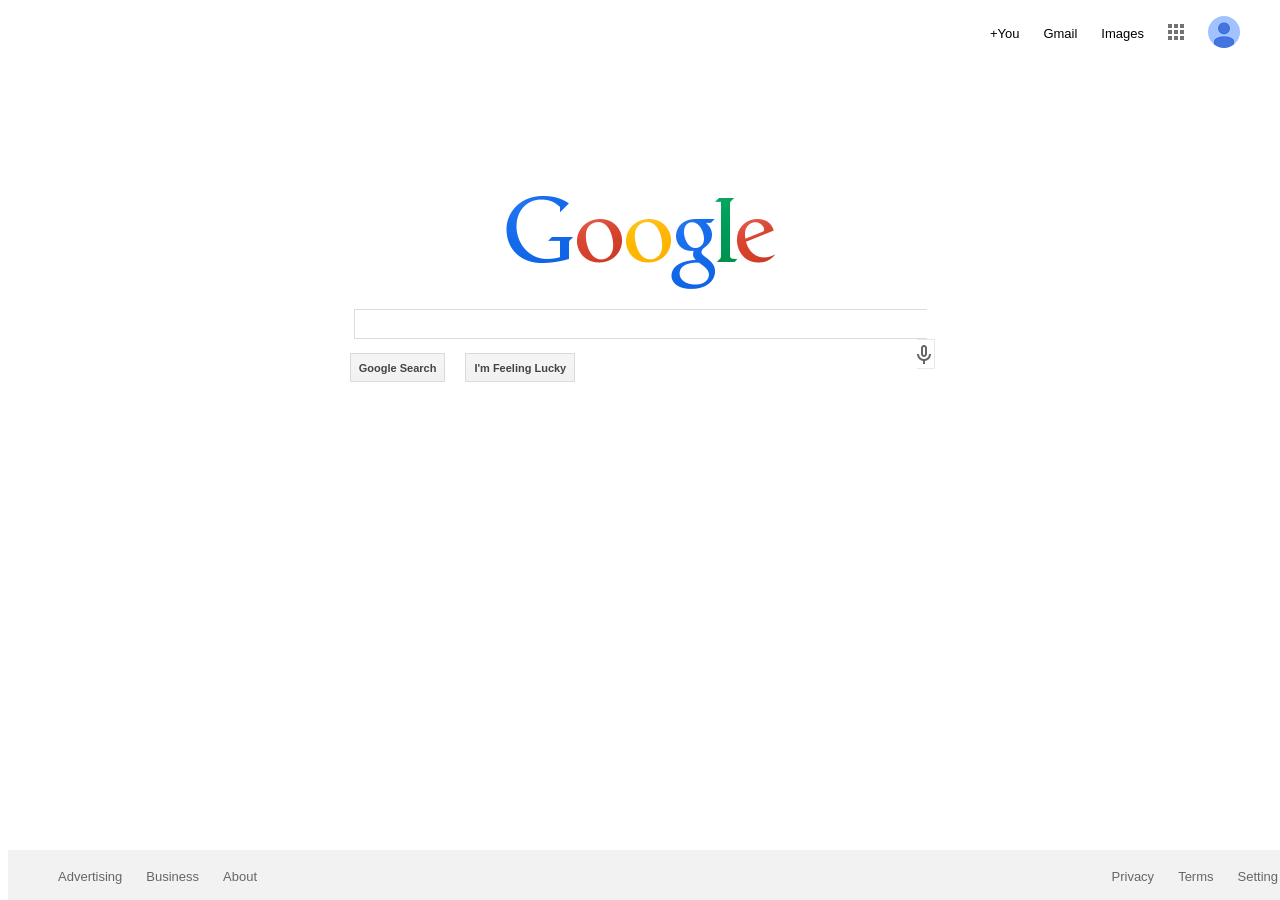
<file: index.html>
<!DOCTYPE html>
<html lang="en">

<head>
	<meta charset='utf-8'>
	<link href="style.css" rel="stylesheet">
	<title> The Google Homepage </title>
</head>

<body>
	<div class="nav">
		<ul>
		<li>+You </li>
		<li>Gmail	</li>
		<li>Images	</li>
		<li> <img src ="img/apps_icon.png" /> </li>
		<li> <img id="face" src ="img/person.jpg" /> </li>
		</ul>
	</div>
	<div class="content">
		<center>
			<img alt="Google" src="img/logo11w.png"> 
			<div id="search-bar">
				<input type="text" name="search">
				<img id="mic" src="img/mic.gif"/>
			</div>
			<button class="btn"> Google Search </button>
			<button class="btn"> I'm Feeling Lucky </button>
		</center>
	</div>

	<footer>
		<ul class="left-footer">
			<li>Advertising	</li>
			<li>Business </li>
			<li>About</li>
		</ul>
		<ul class="right-footer">
			<li>Privacy	</li>
			<li>Terms </li>
			<li>Setting</li>
		</ul>
	</footer>
</body>
</html>
</file>
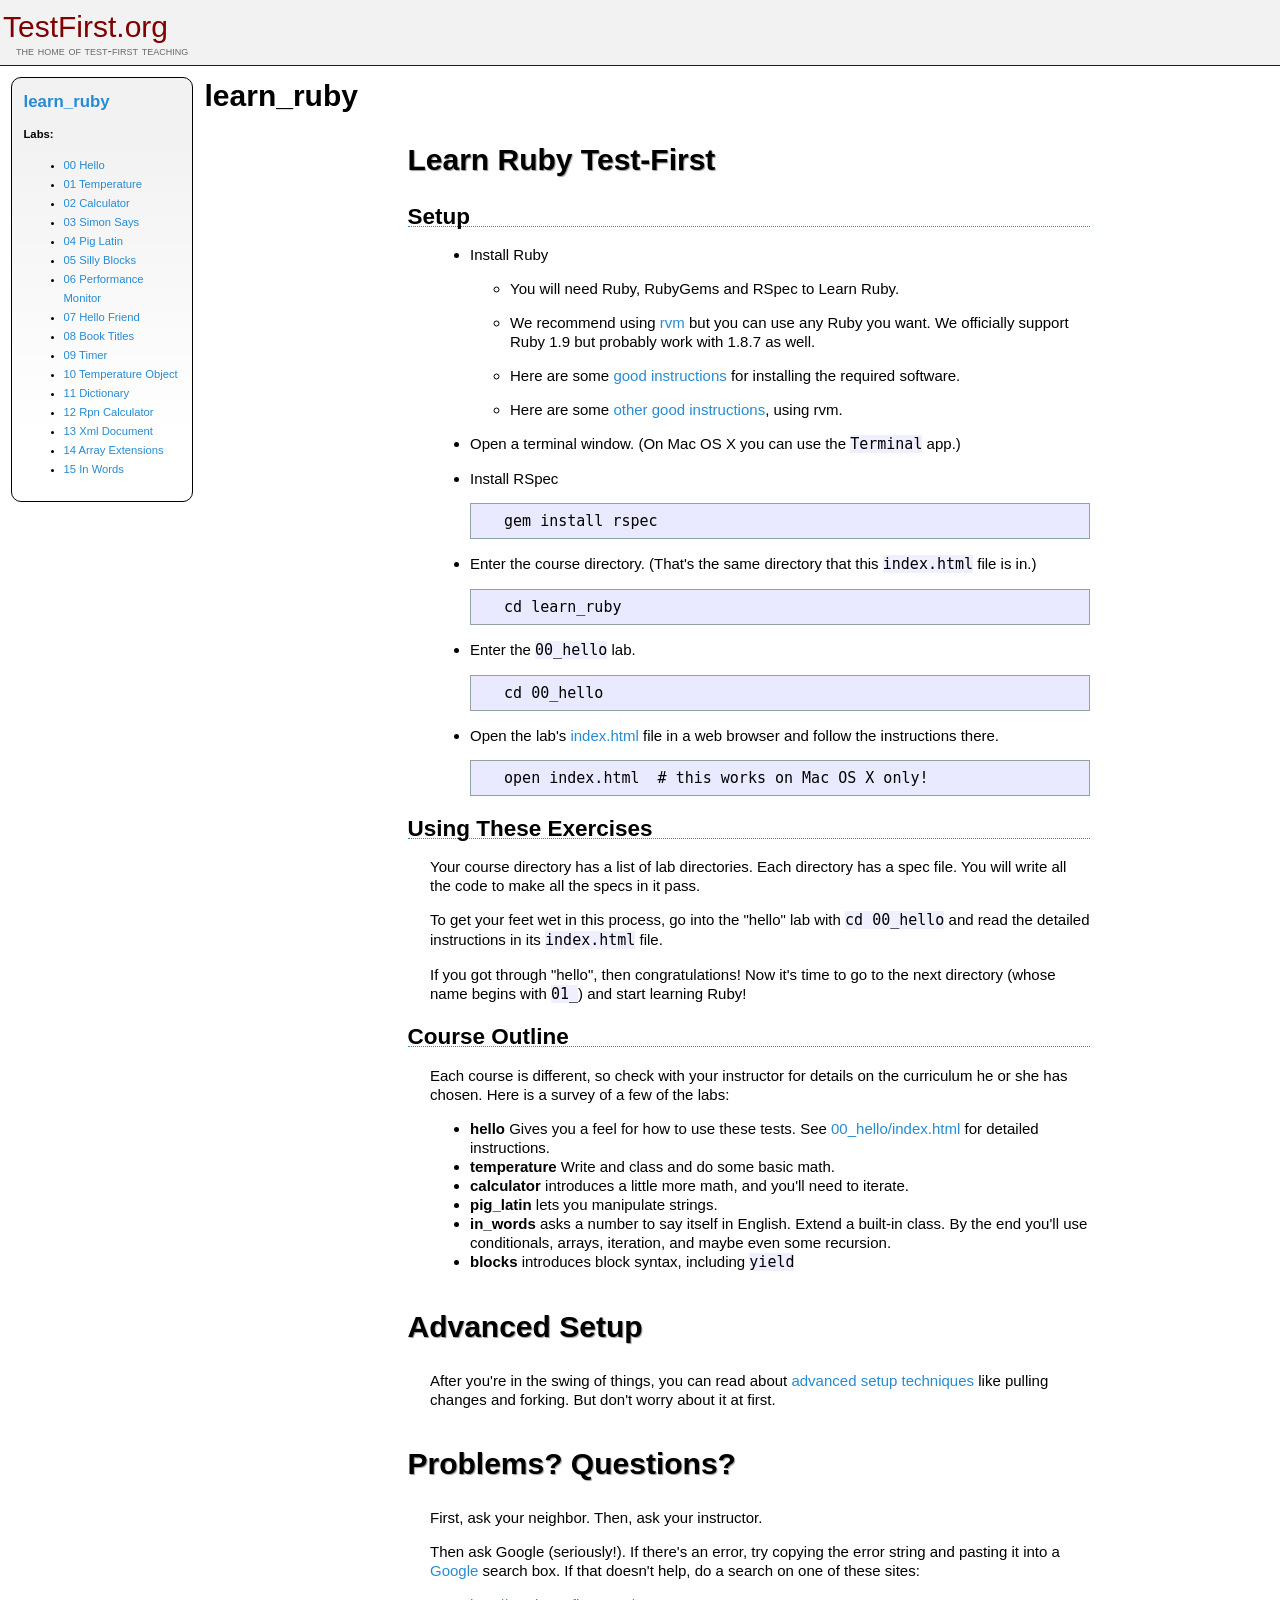
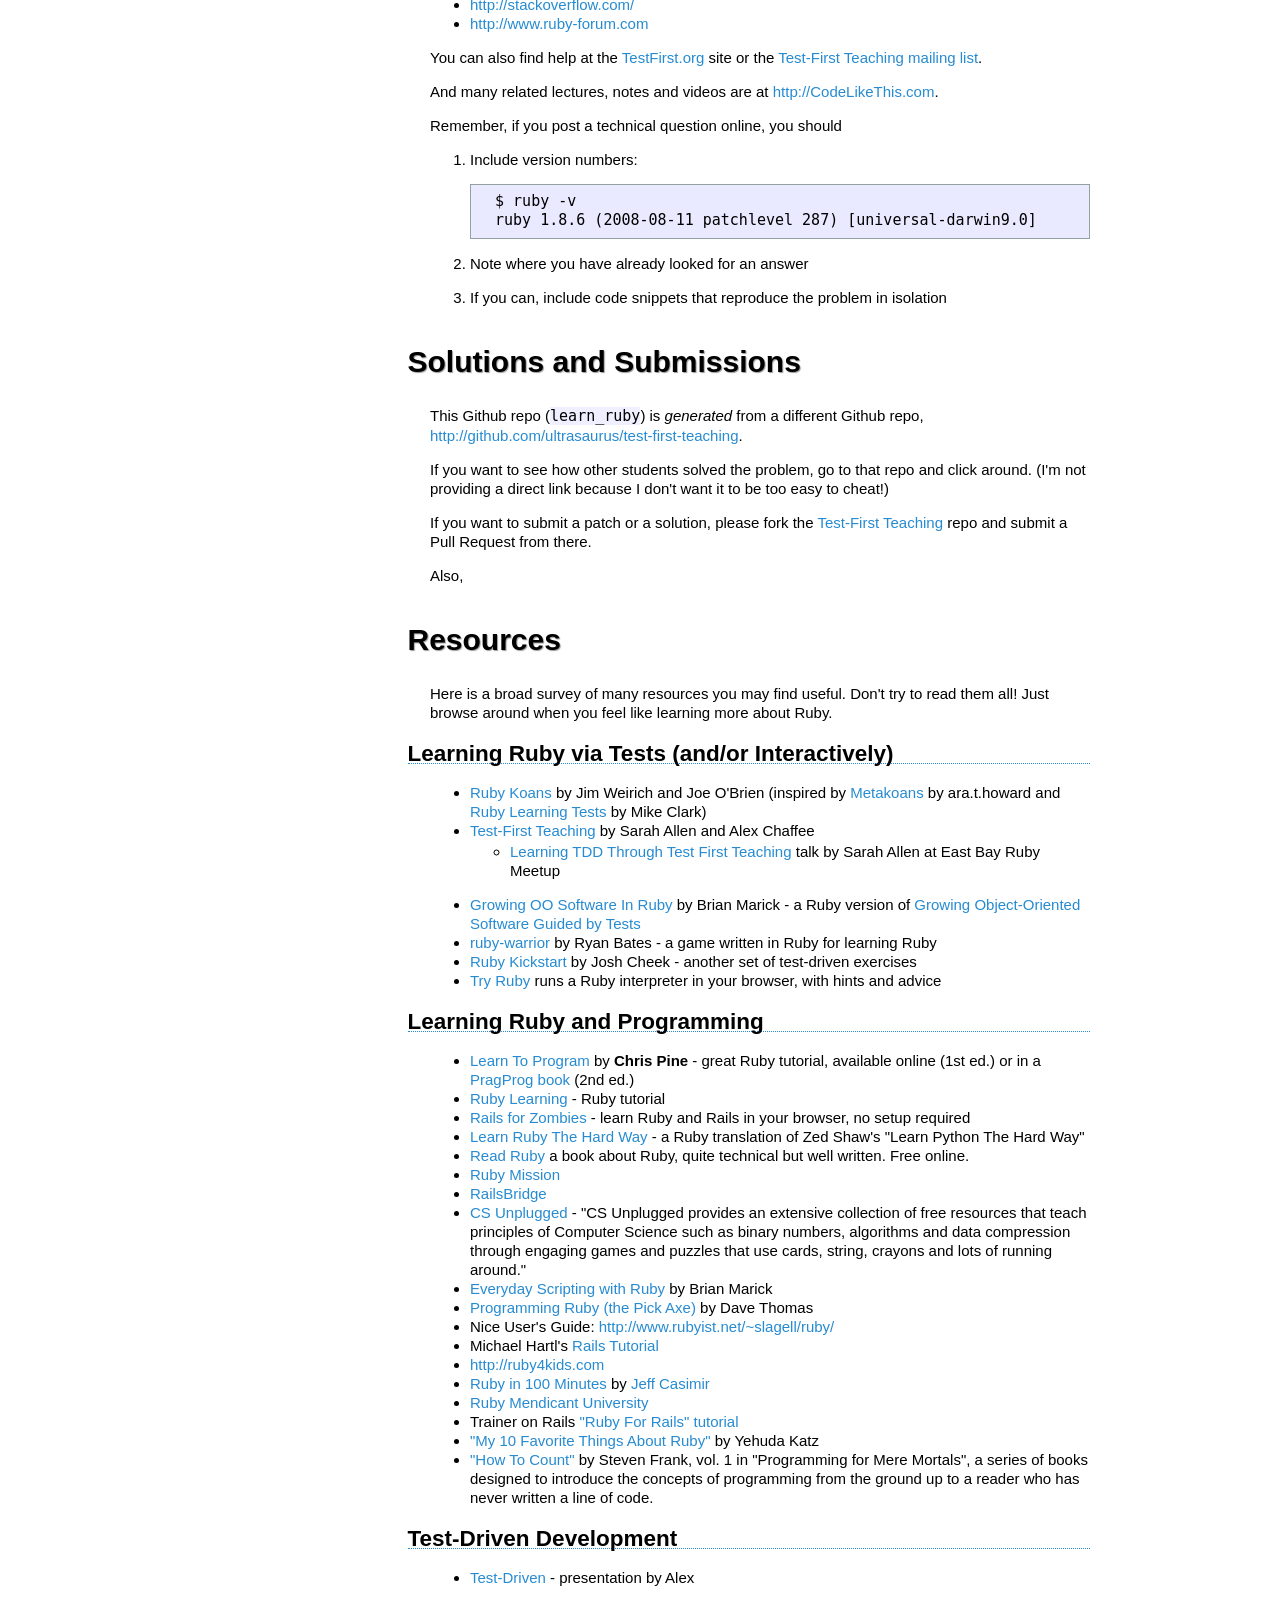
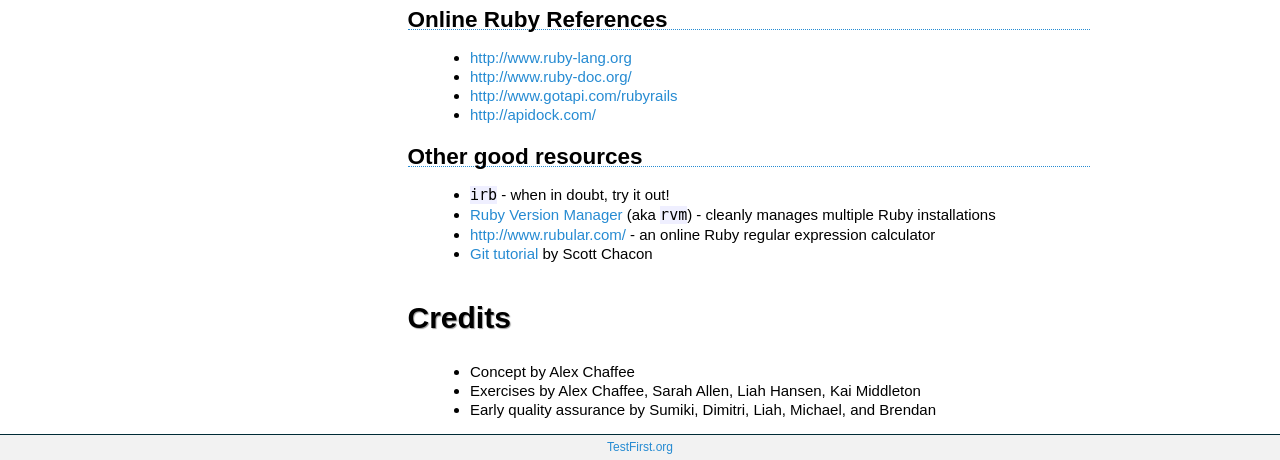
<file: Test-First-Ruby/index.html>
<html>
  <head>
    <title>Test-First Teaching: learn_ruby: learn_ruby</title>
    <link href="assets/style.css" media="screen" rel="stylesheet" type="text/css" />
  </head>
  <body>
    <div class="header">
      <h1><a href="http://testfirst.org">TestFirst.org</a></h1>
      <h2>the home of test-first teaching</h2>
    </div>
    <div class="nav">
      <h2><a href="index.html">learn_ruby</a></h2>
      <b>Labs:</b>
      <ul>
        <li><a href="00_hello/index.html">00 Hello</a></li>
        <li><a href="01_temperature/index.html">01 Temperature</a></li>
        <li><a href="02_calculator/index.html">02 Calculator</a></li>
        <li><a href="03_simon_says/index.html">03 Simon Says</a></li>
        <li><a href="04_pig_latin/index.html">04 Pig Latin</a></li>
        <li><a href="05_silly_blocks/index.html">05 Silly Blocks</a></li>
        <li><a href="06_performance_monitor/index.html">06 Performance Monitor</a></li>
        <li><a href="07_hello_friend/index.html">07 Hello Friend</a></li>
        <li><a href="08_book_titles/index.html">08 Book Titles</a></li>
        <li><a href="09_timer/index.html">09 Timer</a></li>
        <li><a href="10_temperature_object/index.html">10 Temperature Object</a></li>
        <li><a href="11_dictionary/index.html">11 Dictionary</a></li>
        <li><a href="12_rpn_calculator/index.html">12 Rpn Calculator</a></li>
        <li><a href="13_xml_document/index.html">13 Xml Document</a></li>
        <li><a href="14_array_extensions/index.html">14 Array Extensions</a></li>
        <li><a href="15_in_words/index.html">15 In Words</a></li>
      </ul>
    </div>
    <h1>learn_ruby</h1>
    <div class="content"><h1>Learn Ruby Test-First</h1>

<h2>Setup</h2>

<ul>
<li><p>Install Ruby</p>

<ul>
<li>You will need Ruby, RubyGems and RSpec to Learn Ruby.</li>
<li>We recommend using <a href="http://rvm.beginrescueend.com">rvm</a> but you can use any Ruby you want. We officially support Ruby 1.9 but probably work with 1.8.7 as well.</li>
<li>Here are some <a href="http://www.wiki.devchix.com/index.php?title=Workshop_Installation_Notes_Rails_3">good instructions</a> for installing the required software.</li>
<li>Here are some <a href="http://ruby.railstutorial.org/ruby-on-rails-tutorial-book#sec:rubygems">other good instructions</a>, using rvm.</li>
</ul>
</li>
<li><p>Open a terminal window. (On Mac OS X you can use the <code>Terminal</code> app.)</p></li>
<li><p>Install RSpec</p>

<pre><code>  gem install rspec
</code></pre></li>
<li><p>Enter the course directory. (That's the same directory that this <code>index.html</code> file is in.)</p>

<pre><code>  cd learn_ruby
</code></pre></li>
<li><p>Enter the <code>00_hello</code> lab.</p>

<pre><code>  cd 00_hello
</code></pre></li>
<li><p>Open the lab's <a href="./00_hello/index.html">index.html</a> file in a web browser and follow the instructions there.</p>

<pre><code>  open index.html  # this works on Mac OS X only!
</code></pre></li>
</ul>


<h2>Using These Exercises</h2>

<p>Your course directory has a list of lab directories. Each
directory has a spec file. You will write all the code to make all the specs
in it pass.</p>

<p>To get your feet wet in this process, go into the "hello" lab with <code>cd
00_hello</code> and read the detailed instructions in its <code>index.html</code> file.</p>

<p>If you got through "hello", then congratulations! Now it's time to go to the
next directory (whose name begins with <code>01_</code>) and start learning Ruby!</p>

<h2>Course Outline</h2>

<p>Each course is different, so check with your instructor for details on the
curriculum he or she has chosen. Here is a survey of a few of the labs:</p>

<ul>
<li><strong>hello</strong>
Gives you a feel for how to use these tests.
See <a href="00_hello/index.html">00_hello/index.html</a> for detailed instructions.</li>
<li><strong>temperature</strong>
Write and class and do some basic math.</li>
<li><strong>calculator</strong> introduces a little more math, and you'll need to iterate.</li>
<li><strong>pig_latin</strong> lets you manipulate strings.</li>
<li><strong>in_words</strong> asks a number to say itself in English. Extend a built-in class. By the end you'll use conditionals, arrays, iteration, and maybe even some recursion.</li>
<li><strong>blocks</strong> introduces block syntax, including <code>yield</code></li>
</ul>


<h1>Advanced Setup</h1>

<p>After you're in the swing of things, you can read about <a href="advanced_setup.html">advanced setup techniques</a> like pulling changes and forking. But don't worry about it at first.</p>

<h1>Problems? Questions?</h1>

<p>First, ask your neighbor. Then, ask your instructor.</p>

<p>Then ask Google (seriously!). If there's an error, try copying the error string and pasting it into a <a href="http://google.com">Google</a> search box. If that doesn't help, do a search on one of these sites:</p>

<ul>
<li><a href="http://stackoverflow.com/">http://stackoverflow.com/</a></li>
<li><a href="http://www.ruby-forum.com">http://www.ruby-forum.com</a></li>
</ul>


<p>You can also find help at the <a href="http://testfirst.org">TestFirst.org</a> site or the <a href="http://groups.google.com/group/test-first-teaching">Test-First Teaching mailing list</a>.</p>

<p>And many related lectures, notes and videos are at <a href="http://CodeLikeThis.com">http://CodeLikeThis.com</a>.</p>

<p>Remember, if you post a technical question online, you should</p>

<ol>
<li><p>Include version numbers:</p>

<pre><code> $ ruby -v
 ruby 1.8.6 (2008-08-11 patchlevel 287) [universal-darwin9.0]
</code></pre></li>
<li><p>Note where you have already looked for an answer</p></li>
<li>If you can, include code snippets that reproduce the problem in isolation</li>
</ol>


<h1>Solutions and Submissions</h1>

<p>This Github repo (<code>learn_ruby</code>) is <em>generated</em> from a different Github repo, <a href="http://github.com/ultrasaurus/test-first-teaching">http://github.com/ultrasaurus/test-first-teaching</a>.</p>

<p>If you want to see how other students solved the problem, go to that repo and click around. (I'm not providing a direct link because I don't want it to be too easy to cheat!)</p>

<p>If you want to submit a patch or a solution, please fork the <a href="http://github.com/ultrasaurus/test-first-teaching">Test-First Teaching</a> repo and submit a Pull Request from there.</p>

<p>Also,</p>

<h1>Resources</h1>

<p>Here is a broad survey of many resources you may find useful. Don't try to read them all! Just browse around when you feel like learning more about Ruby.</p>

<h2>Learning Ruby via Tests (and/or Interactively)</h2>

<ul>
<li><a href="http://rubykoans.com">Ruby Koans</a> by Jim Weirich and Joe O'Brien (inspired by <a href="http://rubyquiz.com/quiz67.html">Metakoans</a> by ara.t.howard and <a href="http://clarkware.com/cgi/blosxom/2005/03/18">Ruby Learning Tests</a> by Mike Clark)</li>
<li><a href="http://testfirst.org">Test-First Teaching</a> by Sarah Allen and Alex Chaffee

<ul>
<li><a href="http://www.youtube.com/watch?v=KgfdlZuVz7I">Learning TDD Through Test First Teaching</a> talk by Sarah Allen at East Bay Ruby Meetup</li>
</ul>
</li>
<li><a href="http://www.exampler.com/blog/2009/12/17/growing-object-oriented-software-in-ruby/">Growing OO Software In Ruby</a> by Brian Marick - a Ruby version of <a href="http://www.growing-object-oriented-software.com/">Growing Object-Oriented Software Guided by Tests</a></li>
<li><a href="http://github.com/ryanb/ruby-warrior">ruby-warrior</a> by Ryan Bates - a game written in Ruby for learning Ruby</li>
<li><a href="https://github.com/JoshCheek/ruby-kickstart">Ruby Kickstart</a> by Josh Cheek - another set of test-driven exercises</li>
<li><a href="http://tryruby.org">Try Ruby</a> runs a Ruby interpreter in your browser, with hints and advice</li>
</ul>


<h2>Learning Ruby and Programming</h2>

<ul>
<li><a href="http://pine.fm/LearnToProgram/">Learn To Program</a> by <strong>Chris Pine</strong> - great Ruby tutorial, available online (1st ed.) or in a <a href="http://www.pragprog.com/titles/ltp2/learn-to-program-2nd-edition">PragProg book</a> (2nd ed.)</li>
<li><a href="http://rubylearning.com/satishtalim/tutorial.html">Ruby Learning</a> - Ruby tutorial</li>
<li><a href="http://railsforzombies.org">Rails for Zombies</a> - learn Ruby and Rails in your browser, no setup required</li>
<li><a href="http://ruby.learncodethehardway.org/">Learn Ruby The Hard Way</a> - a Ruby translation of Zed Shaw's "Learn Python The Hard Way"</li>
<li><a href="http://ruby.runpaint.org/">Read Ruby</a> a book about Ruby, quite technical but well written. Free online.</li>
<li><a href="http://github.com/alexch/mission">Ruby Mission</a></li>
<li><a href="http://groups.google.com/group/railsbridge">RailsBridge</a></li>
<li><a href="http://www.csunplugged.org/">CS Unplugged</a> - "CS Unplugged provides an extensive collection of free resources that teach principles of Computer Science such as binary numbers, algorithms and data compression through engaging games and puzzles that use cards, string, crayons and lots of running around."</li>
<li><a href="http://pragprog.com/titles/bmsft/everyday-scripting-with-ruby">Everyday Scripting with Ruby</a> by Brian Marick</li>
<li><a href="http://pragprog.com/titles/ruby/programming-ruby">Programming Ruby (the Pick Axe)</a> by Dave Thomas</li>
<li>Nice User's Guide: <a href="http://www.rubyist.net/~slagell/ruby/">http://www.rubyist.net/~slagell/ruby/</a></li>
<li>Michael Hartl's <a href="http://railstutorial.org">Rails Tutorial</a></li>
<li><a href="http://ruby4kids.com">http://ruby4kids.com</a></li>
<li><a href="http://jumpstartlab.com/resources/ruby-jumpstart/ruby/">Ruby in 100 Minutes</a> by <a href="http://jumpstartlab.com">Jeff Casimir</a></li>
<li><a href="http://university.rubymendicant.com">Ruby Mendicant University</a></li>
<li>Trainer on Rails <a href="http://www.public.traineronrails.com/courses/ruby/">"Ruby For Rails" tutorial</a></li>
<li><a href="http://yehudakatz.com/2009/08/24/my-10-favorite-things-about-the-ruby-language/">"My 10 Favorite Things About Ruby"</a> by Yehuda Katz</li>
<li><a href="http://stevenf.com/pages/book.html">"How To Count"</a> by Steven Frank, vol. 1 in "Programming for Mere Mortals", a series of books designed to introduce the concepts of programming from the ground up to a reader who has never written a line of code.</li>
</ul>


<h2>Test-Driven Development</h2>

<ul>
<li><a href="http://www.slideshare.net/alexchaffee/test-driven">Test-Driven</a> - presentation by Alex</li>
</ul>


<h2>Online Ruby References</h2>

<ul>
<li><a href="http://www.ruby-lang.org">http://www.ruby-lang.org</a></li>
<li><a href="http://www.ruby-doc.org/">http://www.ruby-doc.org/</a></li>
<li><a href="http://www.gotapi.com/rubyrails">http://www.gotapi.com/rubyrails</a></li>
<li><a href="http://apidock.com/">http://apidock.com/</a></li>
</ul>


<h2>Other good resources</h2>

<ul>
<li><code>irb</code> - when in doubt, try it out!</li>
<li><a href="http://rvm.beginrescueend.com/">Ruby Version Manager</a> (aka <code>rvm</code>) - cleanly manages multiple Ruby installations</li>
<li><a href="http://www.rubular.com/">http://www.rubular.com/</a> - an online Ruby regular expression calculator</li>
<li><a href="http://bit.ly/scott-chacon-git-101-tutorial">Git tutorial</a> by Scott Chacon</li>
</ul>


<h1>Credits</h1>

<ul>
<li>Concept by Alex Chaffee</li>
<li>Exercises by Alex Chaffee, Sarah Allen, Liah Hansen, Kai Middleton</li>
<li>Early quality assurance by Sumiki, Dimitri, Liah, Michael, and Brendan</li>
</ul>

</div>
    <div class="footer"><a href="http://testfirst.org">TestFirst.org</a></div>
  </body>
</html>
</file>
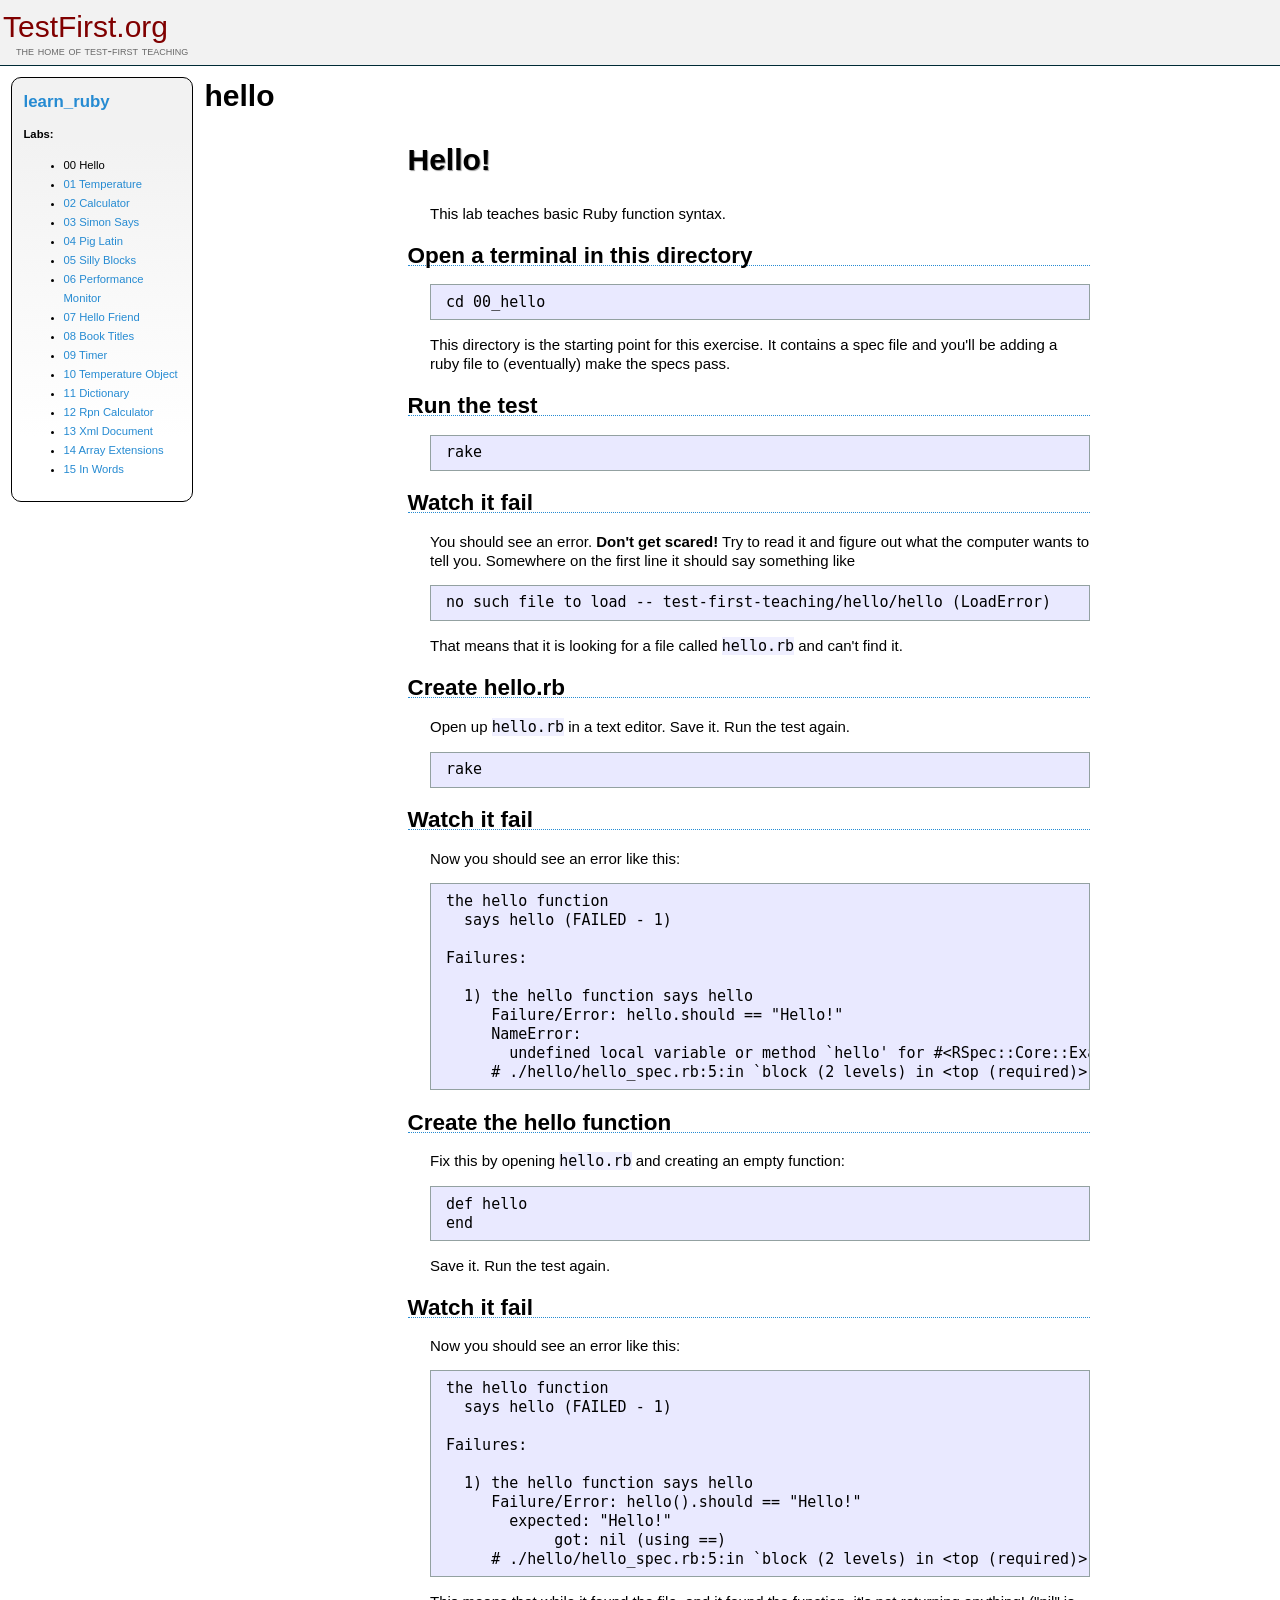
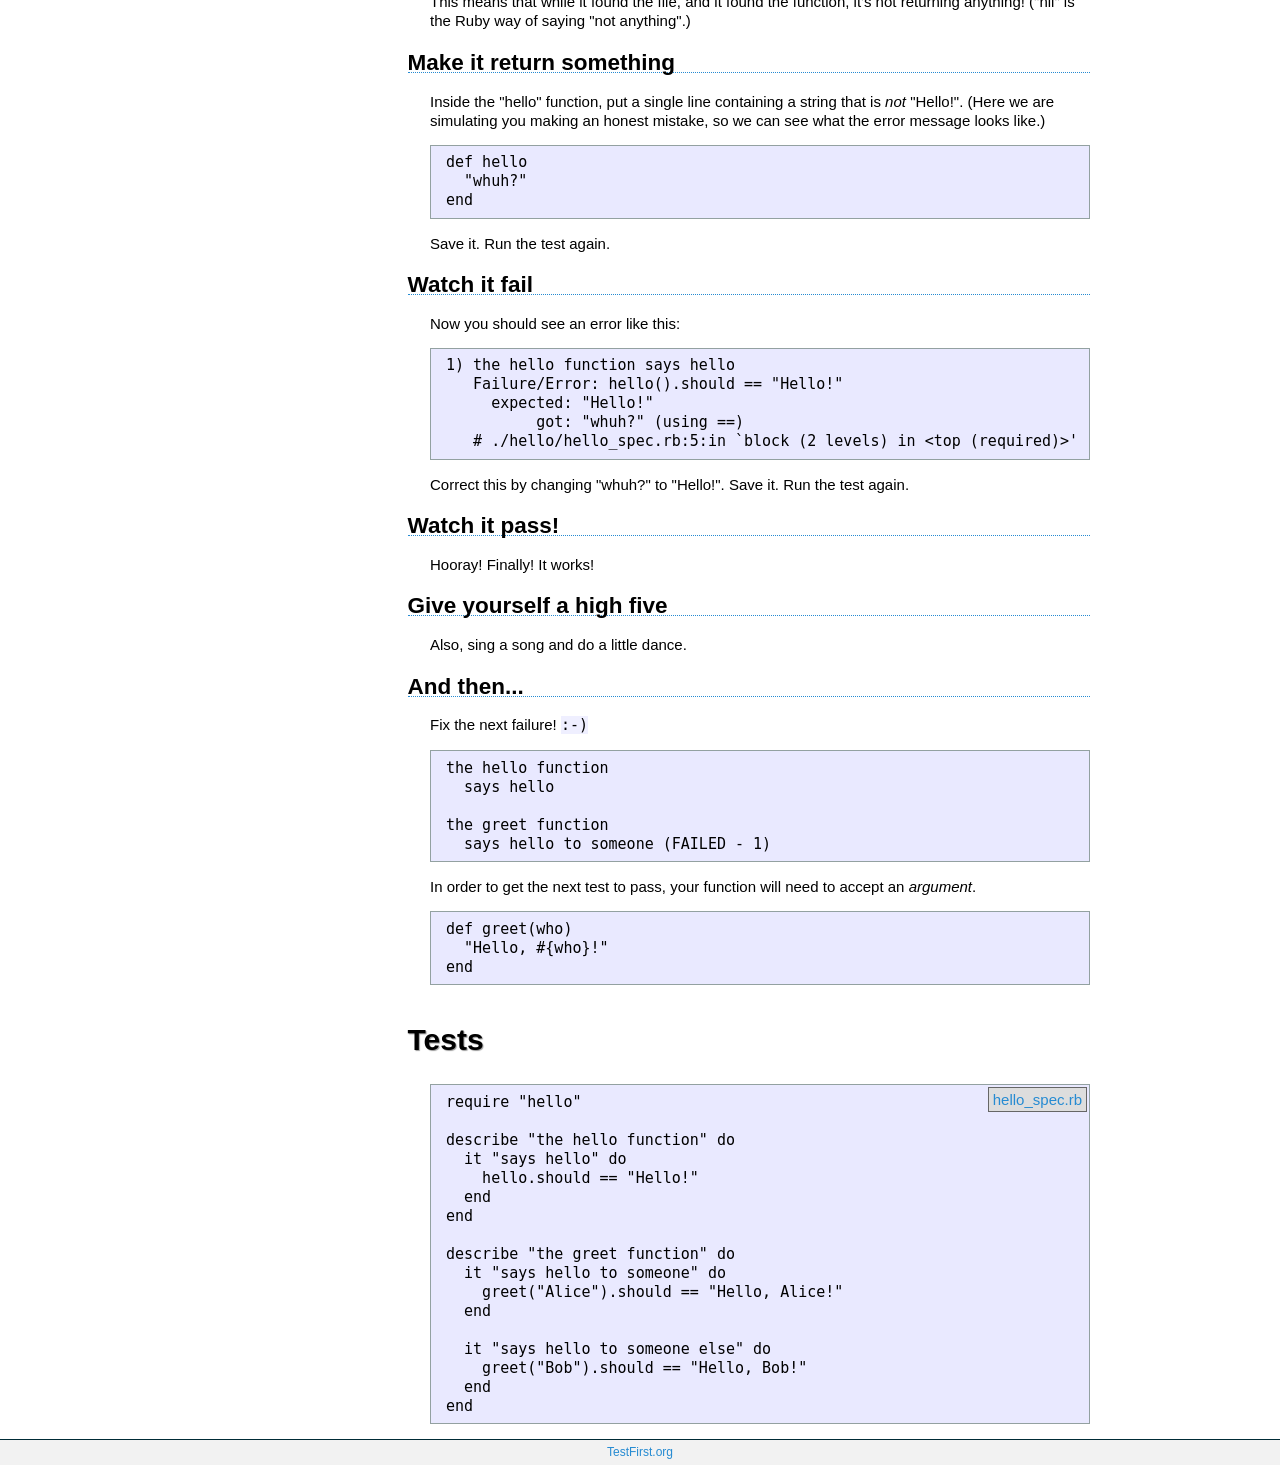
<file: Test-First-Ruby/00_hello/index.html>
<html>
  <head>
    <title>Test-First Teaching: learn_ruby: hello</title>
    <link href="../assets/style.css" media="screen" rel="stylesheet" type="text/css" />
  </head>
  <body>
    <div class="header">
      <h1><a href="http://testfirst.org">TestFirst.org</a></h1>
      <h2>the home of test-first teaching</h2>
    </div>
    <div class="nav">
      <h2><a href="../index.html">learn_ruby</a></h2>
      <b>Labs:</b>
      <ul>
        <li>00 Hello</li>
        <li><a href="../01_temperature/index.html">01 Temperature</a></li>
        <li><a href="../02_calculator/index.html">02 Calculator</a></li>
        <li><a href="../03_simon_says/index.html">03 Simon Says</a></li>
        <li><a href="../04_pig_latin/index.html">04 Pig Latin</a></li>
        <li><a href="../05_silly_blocks/index.html">05 Silly Blocks</a></li>
        <li><a href="../06_performance_monitor/index.html">06 Performance Monitor</a></li>
        <li><a href="../07_hello_friend/index.html">07 Hello Friend</a></li>
        <li><a href="../08_book_titles/index.html">08 Book Titles</a></li>
        <li><a href="../09_timer/index.html">09 Timer</a></li>
        <li><a href="../10_temperature_object/index.html">10 Temperature Object</a></li>
        <li><a href="../11_dictionary/index.html">11 Dictionary</a></li>
        <li><a href="../12_rpn_calculator/index.html">12 Rpn Calculator</a></li>
        <li><a href="../13_xml_document/index.html">13 Xml Document</a></li>
        <li><a href="../14_array_extensions/index.html">14 Array Extensions</a></li>
        <li><a href="../15_in_words/index.html">15 In Words</a></li>
      </ul>
    </div>
    <h1>hello</h1>
    <div class="content"><div class="rspec_file">  <div class="intro"><h1>Hello!</h1>

<p>This lab teaches basic Ruby function syntax.</p>

<h2>Open a terminal in this directory</h2>

<pre><code>cd 00_hello
</code></pre>

<p>This directory is the starting point for this exercise. It contains a spec file and you'll be adding a ruby file to (eventually) make the specs pass.</p>

<h2>Run the test</h2>

<pre><code>rake
</code></pre>

<h2>Watch it fail</h2>

<p>You should see an error. <strong>Don't get scared!</strong> Try to read it and figure out what the computer wants to tell you. Somewhere on the first line it should say something like</p>

<pre><code>no such file to load -- test-first-teaching/hello/hello (LoadError)
</code></pre>

<p>That means that it is looking for a file called <code>hello.rb</code> and can't find it.</p>

<h2>Create hello.rb</h2>

<p>Open up <code>hello.rb</code> in a text editor. Save it. Run the test again.</p>

<pre><code>rake
</code></pre>

<h2>Watch it fail</h2>

<p>Now you should see an error like this:</p>

<pre><code>the hello function
  says hello (FAILED - 1)

Failures:

  1) the hello function says hello
     Failure/Error: hello.should == "Hello!"
     NameError:
       undefined local variable or method `hello' for #&lt;RSpec::Core::ExampleGroup::Nested_1:0x000001009b8808&gt;
     # ./hello/hello_spec.rb:5:in `block (2 levels) in &lt;top (required)&gt;'
</code></pre>

<h2>Create the hello function</h2>

<p>Fix this by opening <code>hello.rb</code> and creating an empty function:</p>

<pre><code>def hello
end
</code></pre>

<p>Save it. Run the test again.</p>

<h2>Watch it fail</h2>

<p>Now you should see an error like this:</p>

<pre><code>the hello function
  says hello (FAILED - 1)

Failures:

  1) the hello function says hello
     Failure/Error: hello().should == "Hello!"
       expected: "Hello!"
            got: nil (using ==)
     # ./hello/hello_spec.rb:5:in `block (2 levels) in &lt;top (required)&gt;'
</code></pre>

<p>This means that while it found the file, and it found the function, it's not returning anything! ("nil" is the Ruby way of saying "not anything".)</p>

<h2>Make it return something</h2>

<p>Inside the "hello" function, put a single line containing a string that is <em>not</em> "Hello!". (Here we are simulating you making an honest mistake, so we can see what the error message looks like.)</p>

<pre><code>def hello
  "whuh?"
end
</code></pre>

<p>Save it. Run the test again.</p>

<h2>Watch it fail</h2>

<p>Now you should see an error like this:</p>

<pre><code>1) the hello function says hello
   Failure/Error: hello().should == "Hello!"
     expected: "Hello!"
          got: "whuh?" (using ==)
   # ./hello/hello_spec.rb:5:in `block (2 levels) in &lt;top (required)&gt;'
</code></pre>

<p>Correct this by changing "whuh?" to "Hello!". Save it. Run the test again.</p>

<h2>Watch it pass!</h2>

<p>Hooray! Finally! It works!</p>

<h2>Give yourself a high five</h2>

<p>Also, sing a song and do a little dance.</p>

<h2>And then...</h2>

<p>Fix the next failure! <code>:-)</code></p>

<pre><code>the hello function
  says hello

the greet function
  says hello to someone (FAILED - 1)
</code></pre>

<p>In order to get the next test to pass, your function will need to accept an <em>argument</em>.</p>

<pre><code>def greet(who)
  "Hello, #{who}!"
end
</code></pre>
</div>
  <div class="tests">
    <h1>Tests</h1>
<a class="raw_file" href="hello_spec.rb">hello_spec.rb</a>
    <pre>require &quot;hello&quot;

describe &quot;the hello function&quot; do
  it &quot;says hello&quot; do
    hello.should == &quot;Hello!&quot;
  end
end

describe &quot;the greet function&quot; do
  it &quot;says hello to someone&quot; do
    greet(&quot;Alice&quot;).should == &quot;Hello, Alice!&quot;
  end

  it &quot;says hello to someone else&quot; do
    greet(&quot;Bob&quot;).should == &quot;Hello, Bob!&quot;
  end
end</pre>
  </div>
</div>
</div>
    <div class="footer"><a href="http://testfirst.org">TestFirst.org</a></div>
  </body>
</html>
</file>
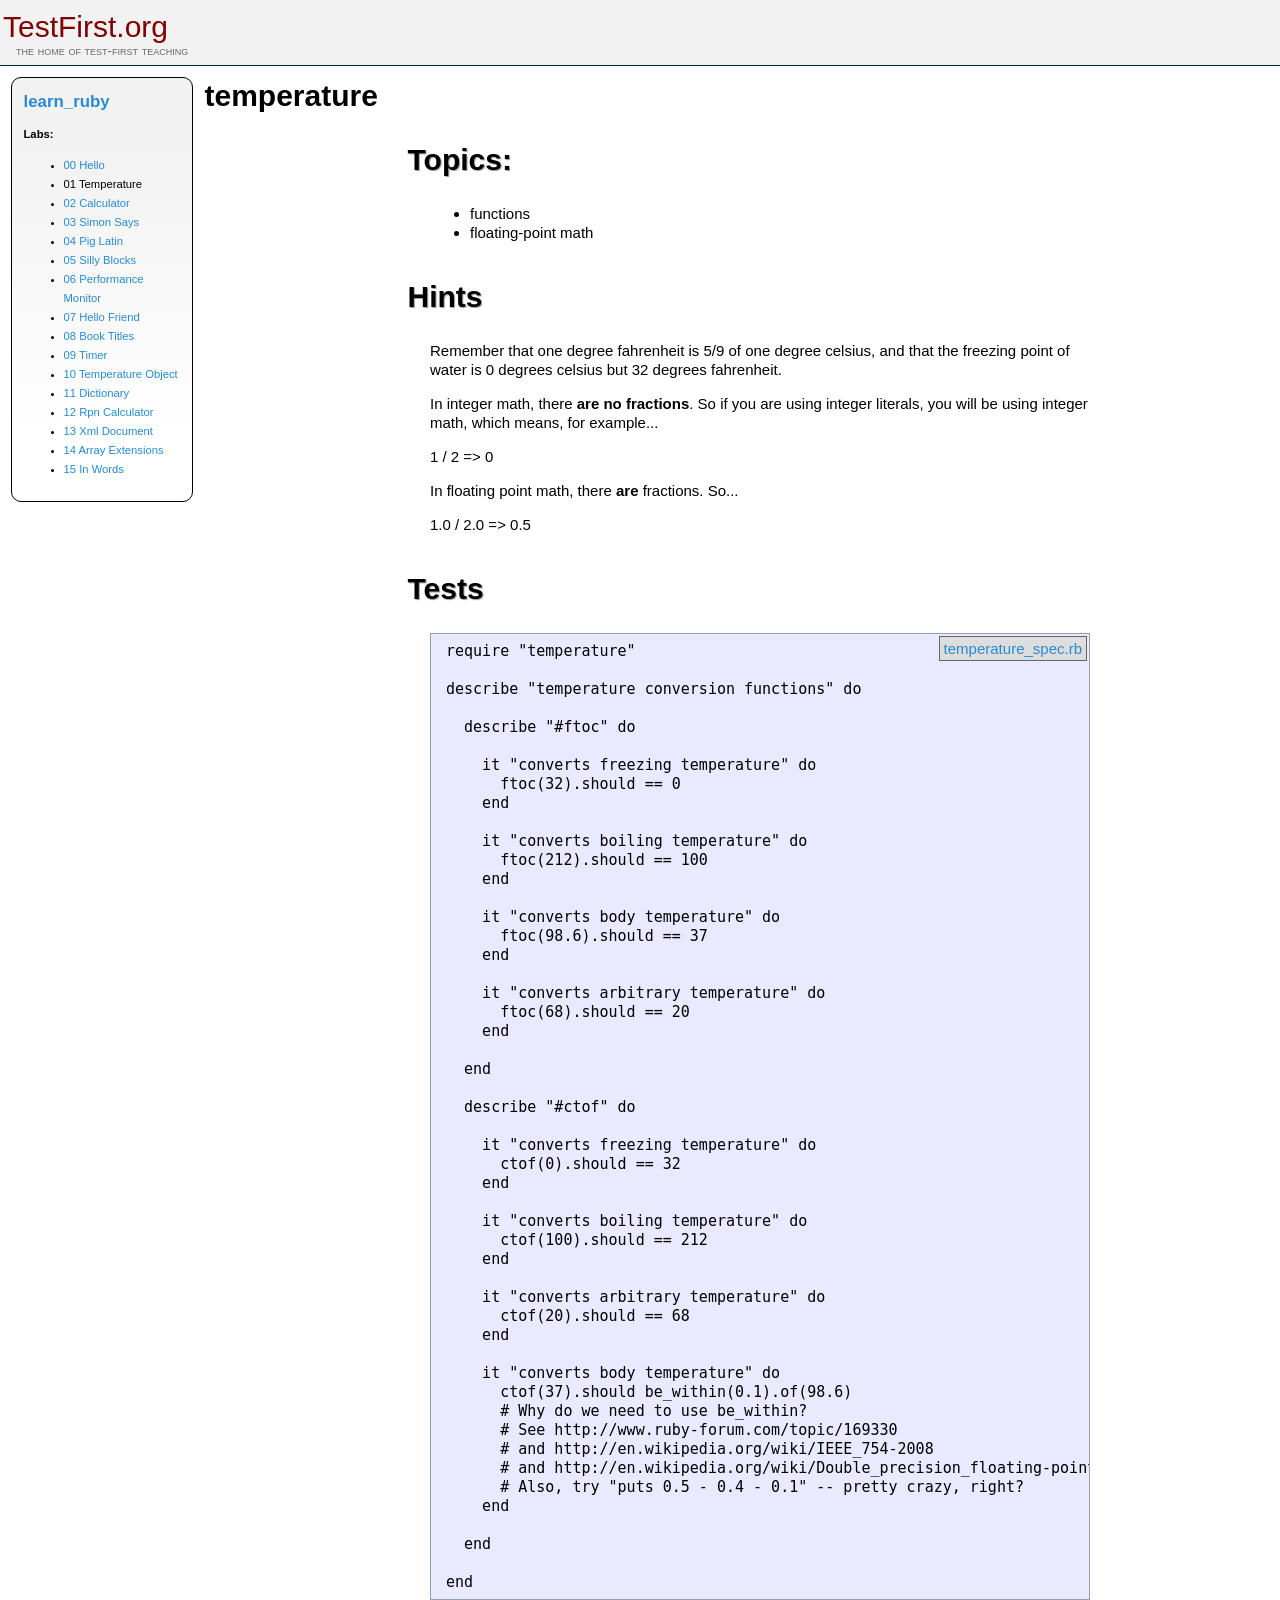
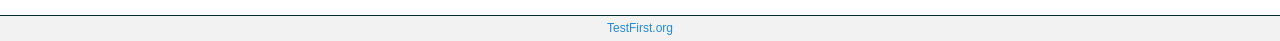
<file: Test-First-Ruby/01_temperature/index.html>
<html>
  <head>
    <title>Test-First Teaching: learn_ruby: temperature</title>
    <link href="../assets/style.css" media="screen" rel="stylesheet" type="text/css" />
  </head>
  <body>
    <div class="header">
      <h1><a href="http://testfirst.org">TestFirst.org</a></h1>
      <h2>the home of test-first teaching</h2>
    </div>
    <div class="nav">
      <h2><a href="../index.html">learn_ruby</a></h2>
      <b>Labs:</b>
      <ul>
        <li><a href="../00_hello/index.html">00 Hello</a></li>
        <li>01 Temperature</li>
        <li><a href="../02_calculator/index.html">02 Calculator</a></li>
        <li><a href="../03_simon_says/index.html">03 Simon Says</a></li>
        <li><a href="../04_pig_latin/index.html">04 Pig Latin</a></li>
        <li><a href="../05_silly_blocks/index.html">05 Silly Blocks</a></li>
        <li><a href="../06_performance_monitor/index.html">06 Performance Monitor</a></li>
        <li><a href="../07_hello_friend/index.html">07 Hello Friend</a></li>
        <li><a href="../08_book_titles/index.html">08 Book Titles</a></li>
        <li><a href="../09_timer/index.html">09 Timer</a></li>
        <li><a href="../10_temperature_object/index.html">10 Temperature Object</a></li>
        <li><a href="../11_dictionary/index.html">11 Dictionary</a></li>
        <li><a href="../12_rpn_calculator/index.html">12 Rpn Calculator</a></li>
        <li><a href="../13_xml_document/index.html">13 Xml Document</a></li>
        <li><a href="../14_array_extensions/index.html">14 Array Extensions</a></li>
        <li><a href="../15_in_words/index.html">15 In Words</a></li>
      </ul>
    </div>
    <h1>temperature</h1>
    <div class="content"><div class="rspec_file">  <div class="intro"><h1>Topics:</h1>

<ul>
<li>functions</li>
<li>floating-point math</li>
</ul>


<h1>Hints</h1>

<p>Remember that one degree fahrenheit is 5/9 of one degree celsius, and that the freezing point of water is 0 degrees celsius but 32 degrees fahrenheit.</p>

<p>In integer math, there <strong>are no fractions</strong>. So if you are using integer literals, you will be using integer math, which means, for example...</p>

<p>   1 / 2 => 0</p>

<p>In floating point math, there <strong>are</strong> fractions. So...</p>

<p>   1.0 / 2.0 => 0.5</p>
</div>
  <div class="tests">
    <h1>Tests</h1>
<a class="raw_file" href="temperature_spec.rb">temperature_spec.rb</a>
    <pre>
require &quot;temperature&quot;

describe &quot;temperature conversion functions&quot; do

  describe &quot;#ftoc&quot; do

    it &quot;converts freezing temperature&quot; do
      ftoc(32).should == 0
    end

    it &quot;converts boiling temperature&quot; do
      ftoc(212).should == 100
    end

    it &quot;converts body temperature&quot; do
      ftoc(98.6).should == 37
    end

    it &quot;converts arbitrary temperature&quot; do
      ftoc(68).should == 20
    end

  end

  describe &quot;#ctof&quot; do

    it &quot;converts freezing temperature&quot; do
      ctof(0).should == 32
    end

    it &quot;converts boiling temperature&quot; do
      ctof(100).should == 212
    end

    it &quot;converts arbitrary temperature&quot; do
      ctof(20).should == 68
    end

    it &quot;converts body temperature&quot; do
      ctof(37).should be_within(0.1).of(98.6)
      # Why do we need to use be_within?
      # See http://www.ruby-forum.com/topic/169330
      # and http://en.wikipedia.org/wiki/IEEE_754-2008
      # and http://en.wikipedia.org/wiki/Double_precision_floating-point_format
      # Also, try &quot;puts 0.5 - 0.4 - 0.1&quot; -- pretty crazy, right?
    end

  end

end</pre>
  </div>
</div>
</div>
    <div class="footer"><a href="http://testfirst.org">TestFirst.org</a></div>
  </body>
</html>
</file>
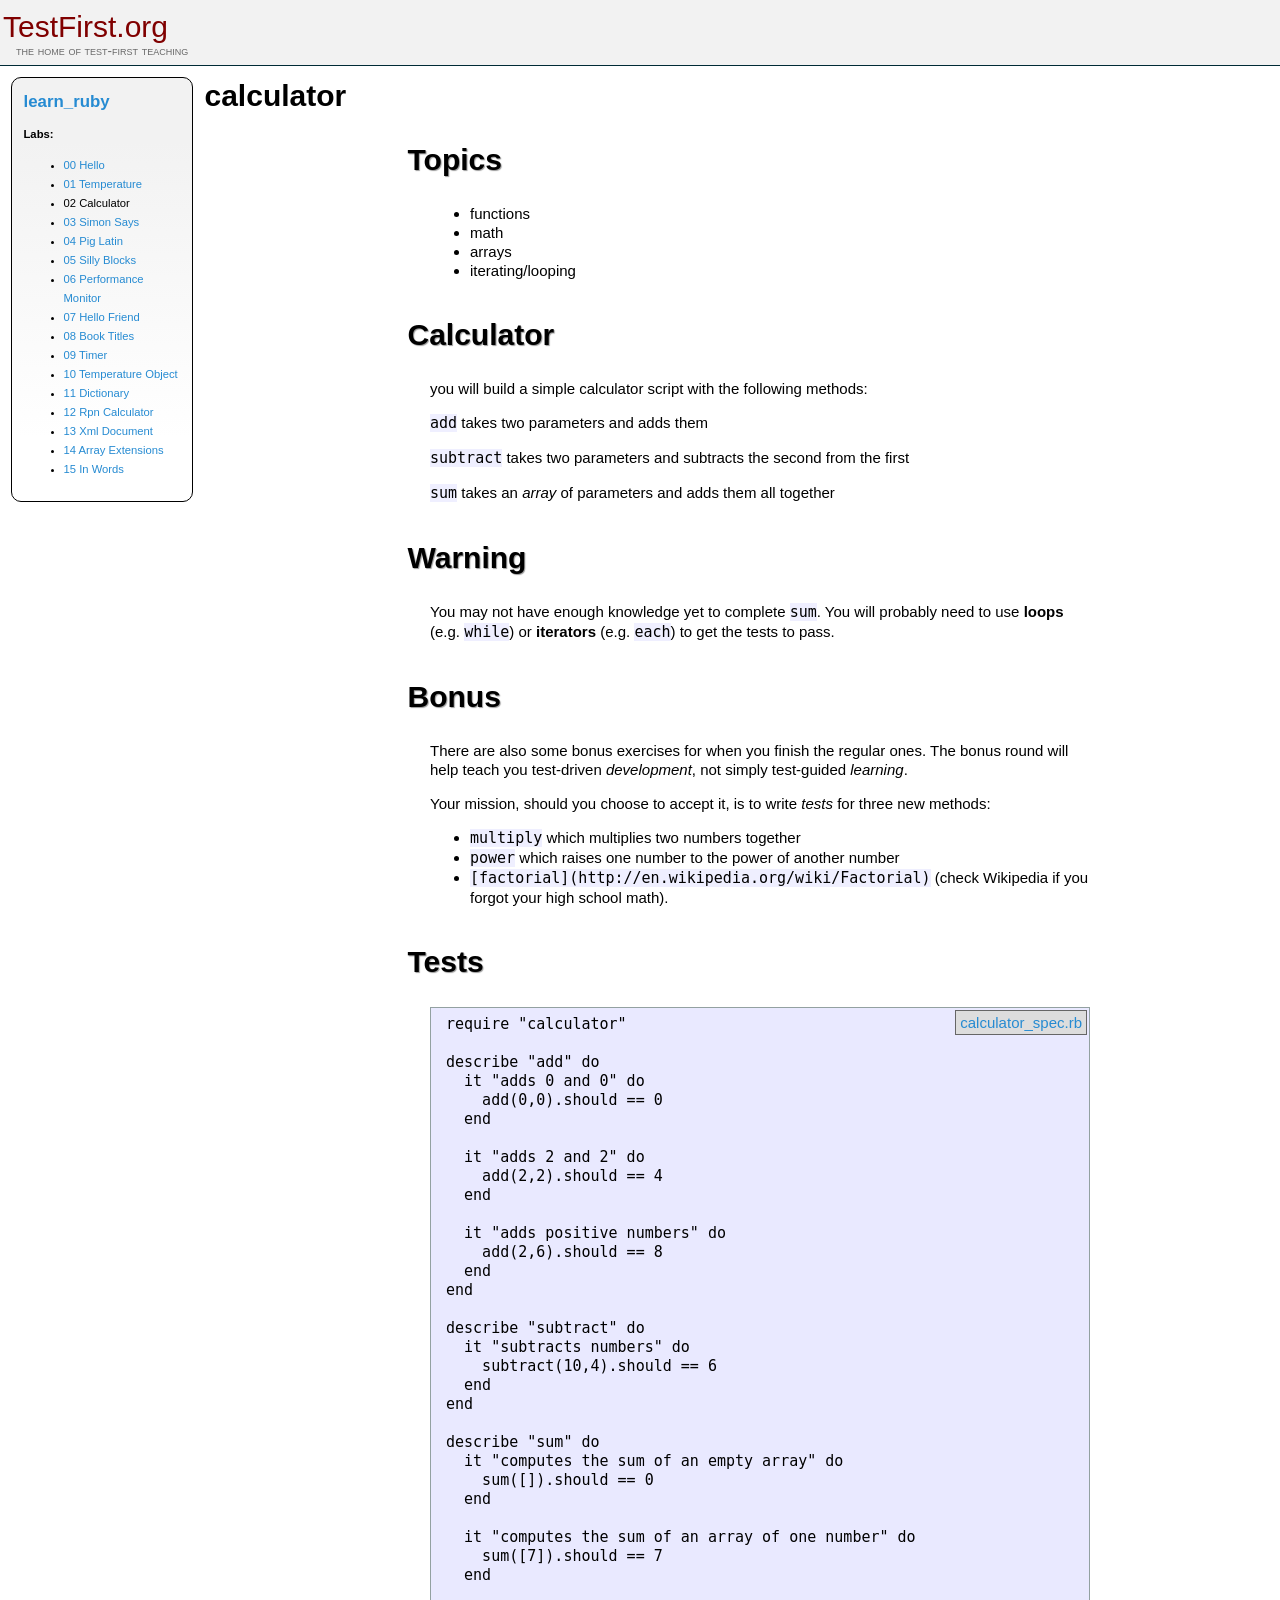
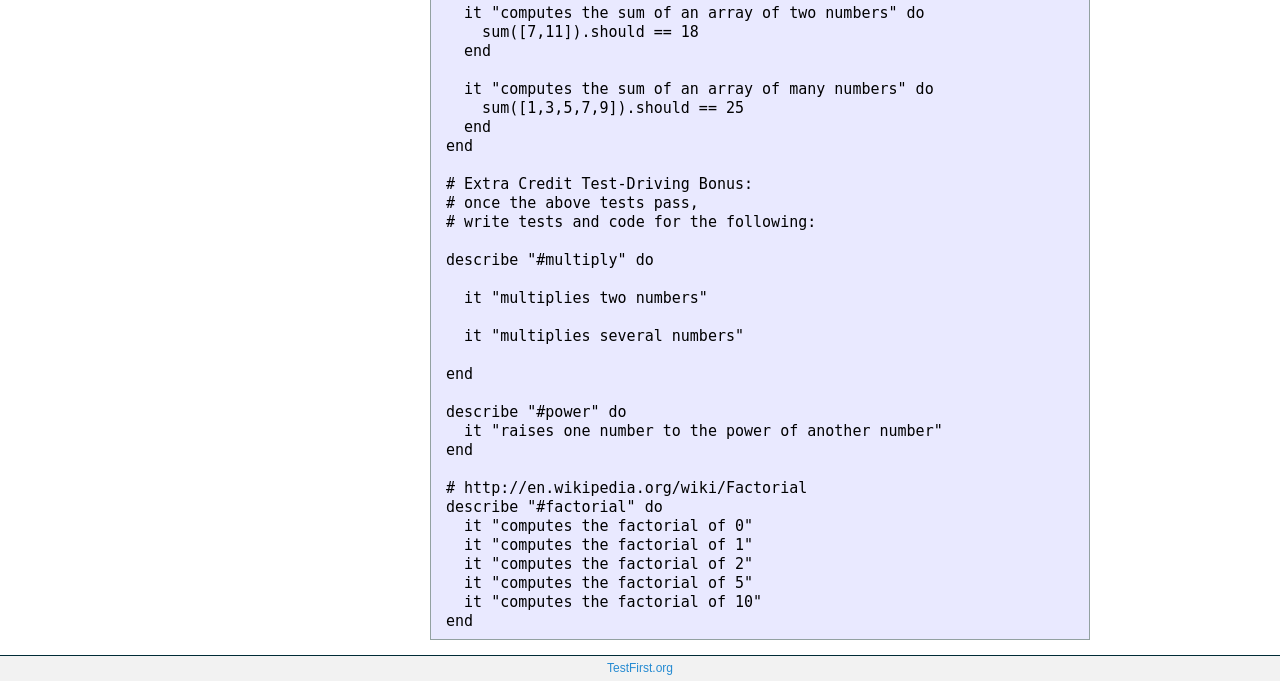
<file: Test-First-Ruby/02_calculator/index.html>
<html>
  <head>
    <title>Test-First Teaching: learn_ruby: calculator</title>
    <link href="../assets/style.css" media="screen" rel="stylesheet" type="text/css" />
  </head>
  <body>
    <div class="header">
      <h1><a href="http://testfirst.org">TestFirst.org</a></h1>
      <h2>the home of test-first teaching</h2>
    </div>
    <div class="nav">
      <h2><a href="../index.html">learn_ruby</a></h2>
      <b>Labs:</b>
      <ul>
        <li><a href="../00_hello/index.html">00 Hello</a></li>
        <li><a href="../01_temperature/index.html">01 Temperature</a></li>
        <li>02 Calculator</li>
        <li><a href="../03_simon_says/index.html">03 Simon Says</a></li>
        <li><a href="../04_pig_latin/index.html">04 Pig Latin</a></li>
        <li><a href="../05_silly_blocks/index.html">05 Silly Blocks</a></li>
        <li><a href="../06_performance_monitor/index.html">06 Performance Monitor</a></li>
        <li><a href="../07_hello_friend/index.html">07 Hello Friend</a></li>
        <li><a href="../08_book_titles/index.html">08 Book Titles</a></li>
        <li><a href="../09_timer/index.html">09 Timer</a></li>
        <li><a href="../10_temperature_object/index.html">10 Temperature Object</a></li>
        <li><a href="../11_dictionary/index.html">11 Dictionary</a></li>
        <li><a href="../12_rpn_calculator/index.html">12 Rpn Calculator</a></li>
        <li><a href="../13_xml_document/index.html">13 Xml Document</a></li>
        <li><a href="../14_array_extensions/index.html">14 Array Extensions</a></li>
        <li><a href="../15_in_words/index.html">15 In Words</a></li>
      </ul>
    </div>
    <h1>calculator</h1>
    <div class="content"><div class="rspec_file">  <div class="intro"><h1>Topics</h1>

<ul>
<li>functions</li>
<li>math</li>
<li>arrays</li>
<li>iterating/looping</li>
</ul>


<h1>Calculator</h1>

<p>you will build a simple calculator script with the following methods:</p>

<p><code>add</code> takes two parameters and adds them</p>

<p><code>subtract</code> takes two parameters and subtracts the second from the first</p>

<p><code>sum</code> takes an <em>array</em> of parameters and adds them all together</p>

<h1>Warning</h1>

<p>You may not have enough knowledge yet to complete <code>sum</code>. You will probably
need to use <strong>loops</strong> (e.g. <code>while</code>) or <strong>iterators</strong> (e.g. <code>each</code>) to
get the tests to pass.</p>

<h1>Bonus</h1>

<p>There are also some bonus exercises for when you finish the regular ones. The bonus round will help teach you test-driven <em>development</em>, not simply test-guided <em>learning</em>.</p>

<p>Your mission, should you choose to accept it, is to write <em>tests</em> for three new methods:</p>

<ul>
<li><code>multiply</code> which multiplies two numbers together</li>
<li><code>power</code> which raises one number to the power of another number</li>
<li><code>[factorial](http://en.wikipedia.org/wiki/Factorial)</code> (check Wikipedia if you forgot your high school math).</li>
</ul>

</div>
  <div class="tests">
    <h1>Tests</h1>
<a class="raw_file" href="calculator_spec.rb">calculator_spec.rb</a>
    <pre>
require &quot;calculator&quot;

describe &quot;add&quot; do
  it &quot;adds 0 and 0&quot; do
    add(0,0).should == 0
  end

  it &quot;adds 2 and 2&quot; do
    add(2,2).should == 4
  end

  it &quot;adds positive numbers&quot; do
    add(2,6).should == 8
  end
end

describe &quot;subtract&quot; do
  it &quot;subtracts numbers&quot; do
    subtract(10,4).should == 6
  end
end

describe &quot;sum&quot; do
  it &quot;computes the sum of an empty array&quot; do
    sum([]).should == 0
  end

  it &quot;computes the sum of an array of one number&quot; do
    sum([7]).should == 7
  end

  it &quot;computes the sum of an array of two numbers&quot; do
    sum([7,11]).should == 18
  end

  it &quot;computes the sum of an array of many numbers&quot; do
    sum([1,3,5,7,9]).should == 25
  end
end

# Extra Credit Test-Driving Bonus:
# once the above tests pass,
# write tests and code for the following:

describe &quot;#multiply&quot; do

  it &quot;multiplies two numbers&quot;

  it &quot;multiplies several numbers&quot;

end

describe &quot;#power&quot; do
  it &quot;raises one number to the power of another number&quot;
end

# http://en.wikipedia.org/wiki/Factorial
describe &quot;#factorial&quot; do
  it &quot;computes the factorial of 0&quot;
  it &quot;computes the factorial of 1&quot;
  it &quot;computes the factorial of 2&quot;
  it &quot;computes the factorial of 5&quot;
  it &quot;computes the factorial of 10&quot;
end</pre>
  </div>
</div>
</div>
    <div class="footer"><a href="http://testfirst.org">TestFirst.org</a></div>
  </body>
</html>
</file>
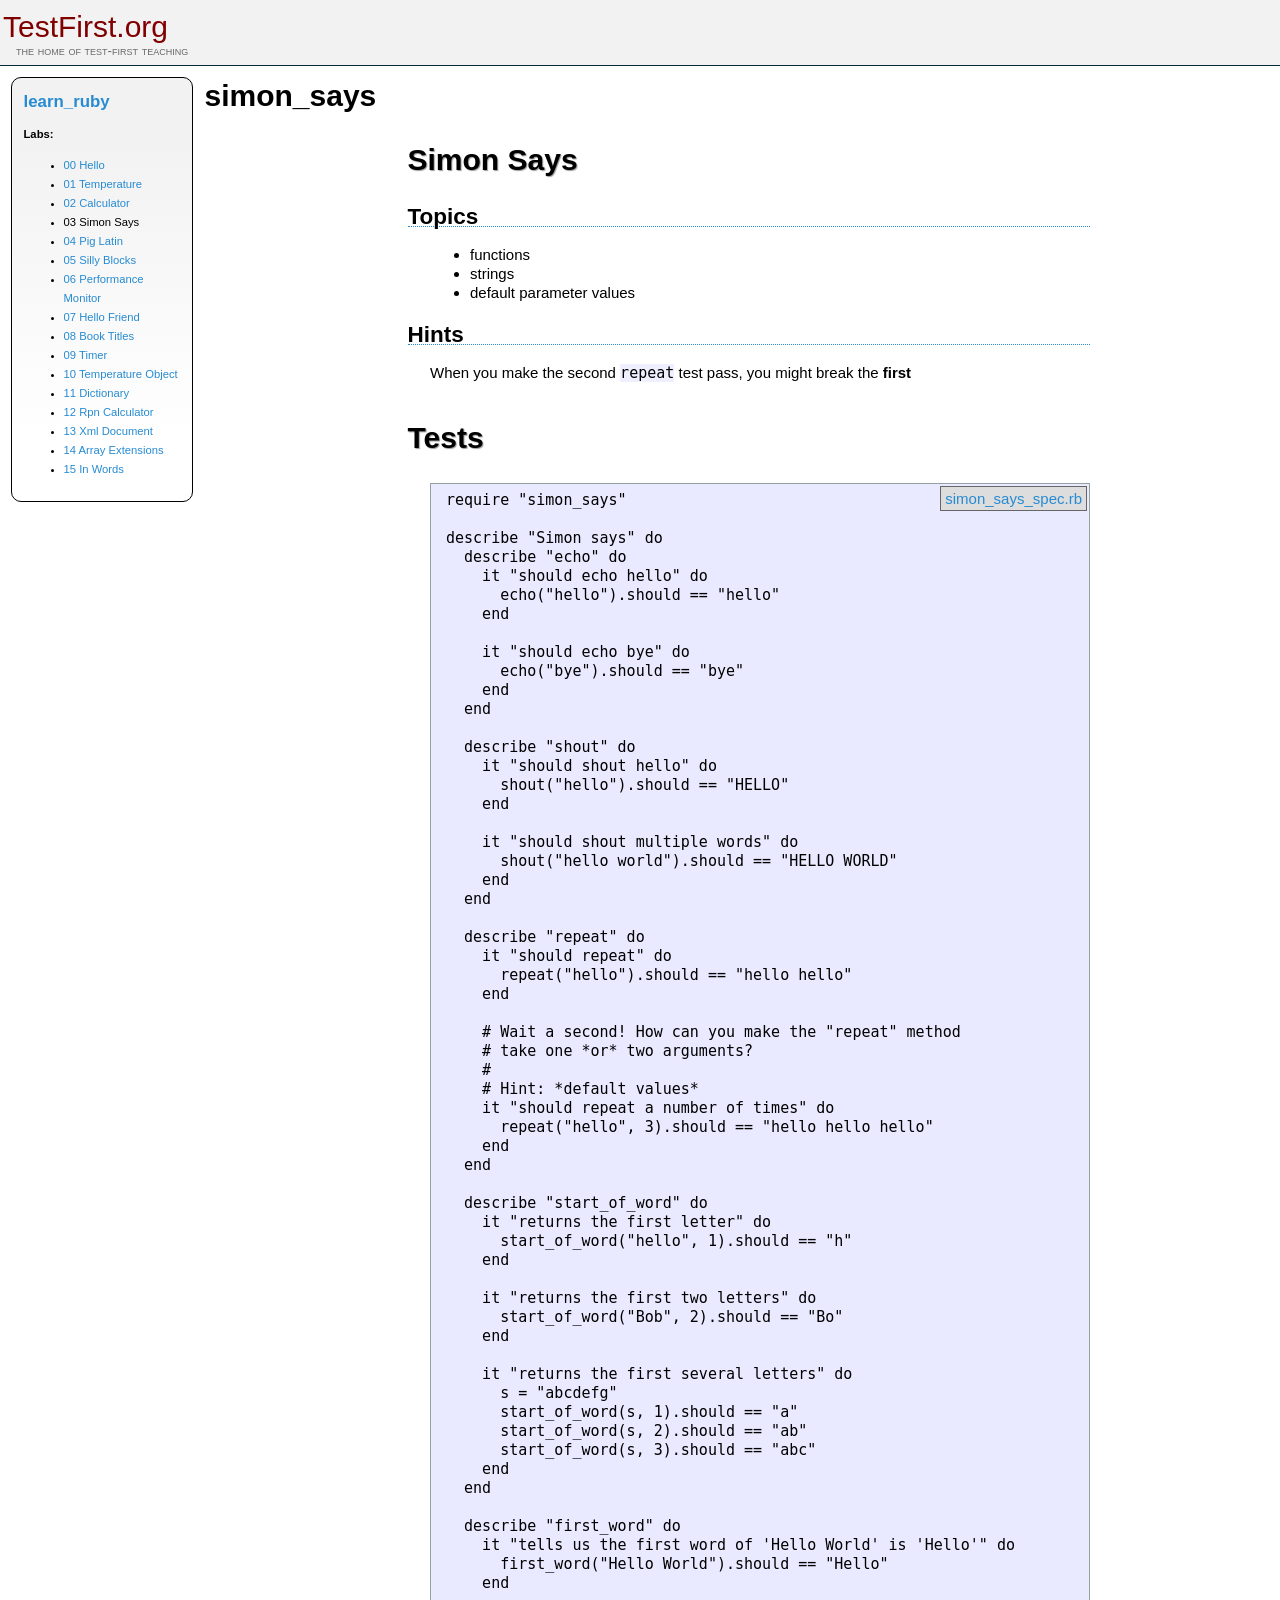
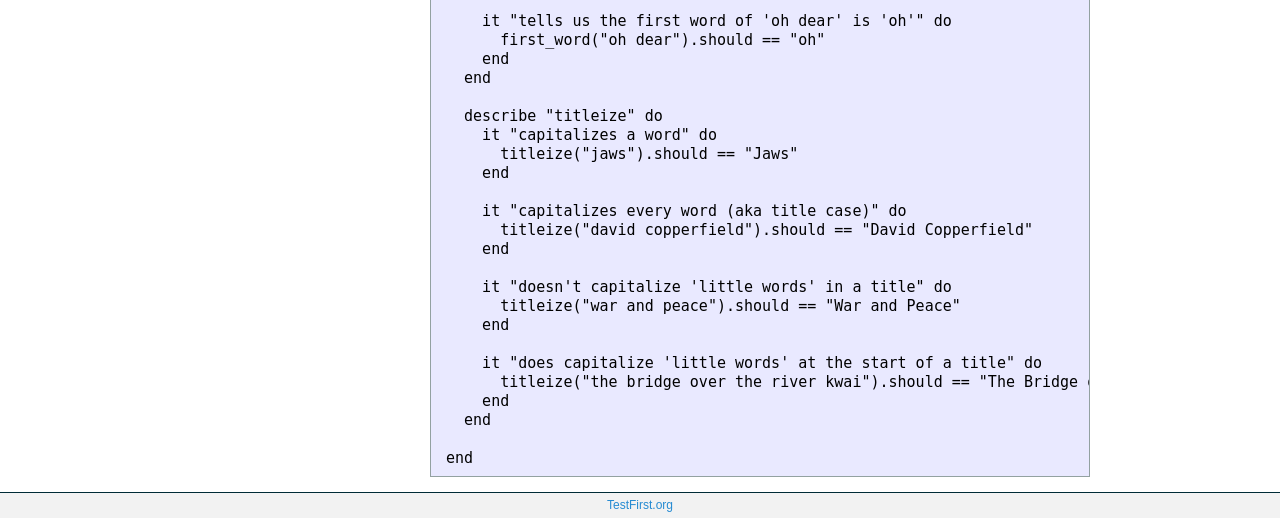
<file: Test-First-Ruby/03_simon_says/index.html>
<html>
  <head>
    <title>Test-First Teaching: learn_ruby: simon_says</title>
    <link href="../assets/style.css" media="screen" rel="stylesheet" type="text/css" />
  </head>
  <body>
    <div class="header">
      <h1><a href="http://testfirst.org">TestFirst.org</a></h1>
      <h2>the home of test-first teaching</h2>
    </div>
    <div class="nav">
      <h2><a href="../index.html">learn_ruby</a></h2>
      <b>Labs:</b>
      <ul>
        <li><a href="../00_hello/index.html">00 Hello</a></li>
        <li><a href="../01_temperature/index.html">01 Temperature</a></li>
        <li><a href="../02_calculator/index.html">02 Calculator</a></li>
        <li>03 Simon Says</li>
        <li><a href="../04_pig_latin/index.html">04 Pig Latin</a></li>
        <li><a href="../05_silly_blocks/index.html">05 Silly Blocks</a></li>
        <li><a href="../06_performance_monitor/index.html">06 Performance Monitor</a></li>
        <li><a href="../07_hello_friend/index.html">07 Hello Friend</a></li>
        <li><a href="../08_book_titles/index.html">08 Book Titles</a></li>
        <li><a href="../09_timer/index.html">09 Timer</a></li>
        <li><a href="../10_temperature_object/index.html">10 Temperature Object</a></li>
        <li><a href="../11_dictionary/index.html">11 Dictionary</a></li>
        <li><a href="../12_rpn_calculator/index.html">12 Rpn Calculator</a></li>
        <li><a href="../13_xml_document/index.html">13 Xml Document</a></li>
        <li><a href="../14_array_extensions/index.html">14 Array Extensions</a></li>
        <li><a href="../15_in_words/index.html">15 In Words</a></li>
      </ul>
    </div>
    <h1>simon_says</h1>
    <div class="content"><div class="rspec_file">  <div class="intro"><h1>Simon Says</h1>

<h2>Topics</h2>

<ul>
<li>functions</li>
<li>strings</li>
<li>default parameter values</li>
</ul>


<h2>Hints</h2>

<p>When you make the second <code>repeat</code> test pass, you might break the <strong>first</strong></p>
</div>
  <div class="tests">
    <h1>Tests</h1>
<a class="raw_file" href="simon_says_spec.rb">simon_says_spec.rb</a>
    <pre>
require &quot;simon_says&quot;

describe &quot;Simon says&quot; do
  describe &quot;echo&quot; do
    it &quot;should echo hello&quot; do
      echo(&quot;hello&quot;).should == &quot;hello&quot;
    end

    it &quot;should echo bye&quot; do
      echo(&quot;bye&quot;).should == &quot;bye&quot;
    end
  end

  describe &quot;shout&quot; do
    it &quot;should shout hello&quot; do
      shout(&quot;hello&quot;).should == &quot;HELLO&quot;
    end

    it &quot;should shout multiple words&quot; do
      shout(&quot;hello world&quot;).should == &quot;HELLO WORLD&quot;
    end
  end

  describe &quot;repeat&quot; do
    it &quot;should repeat&quot; do
      repeat(&quot;hello&quot;).should == &quot;hello hello&quot;
    end

    # Wait a second! How can you make the &quot;repeat&quot; method
    # take one *or* two arguments?
    #
    # Hint: *default values*
    it &quot;should repeat a number of times&quot; do
      repeat(&quot;hello&quot;, 3).should == &quot;hello hello hello&quot;
    end
  end

  describe &quot;start_of_word&quot; do
    it &quot;returns the first letter&quot; do
      start_of_word(&quot;hello&quot;, 1).should == &quot;h&quot;
    end

    it &quot;returns the first two letters&quot; do
      start_of_word(&quot;Bob&quot;, 2).should == &quot;Bo&quot;
    end

    it &quot;returns the first several letters&quot; do
      s = &quot;abcdefg&quot;
      start_of_word(s, 1).should == &quot;a&quot;
      start_of_word(s, 2).should == &quot;ab&quot;
      start_of_word(s, 3).should == &quot;abc&quot;
    end
  end

  describe &quot;first_word&quot; do
    it &quot;tells us the first word of 'Hello World' is 'Hello'&quot; do
      first_word(&quot;Hello World&quot;).should == &quot;Hello&quot;
    end

    it &quot;tells us the first word of 'oh dear' is 'oh'&quot; do
      first_word(&quot;oh dear&quot;).should == &quot;oh&quot;
    end
  end

  describe &quot;titleize&quot; do
    it &quot;capitalizes a word&quot; do
      titleize(&quot;jaws&quot;).should == &quot;Jaws&quot;
    end

    it &quot;capitalizes every word (aka title case)&quot; do
      titleize(&quot;david copperfield&quot;).should == &quot;David Copperfield&quot;
    end

    it &quot;doesn't capitalize 'little words' in a title&quot; do
      titleize(&quot;war and peace&quot;).should == &quot;War and Peace&quot;
    end

    it &quot;does capitalize 'little words' at the start of a title&quot; do
      titleize(&quot;the bridge over the river kwai&quot;).should == &quot;The Bridge over the River Kwai&quot;
    end
  end

end</pre>
  </div>
</div>
</div>
    <div class="footer"><a href="http://testfirst.org">TestFirst.org</a></div>
  </body>
</html>
</file>
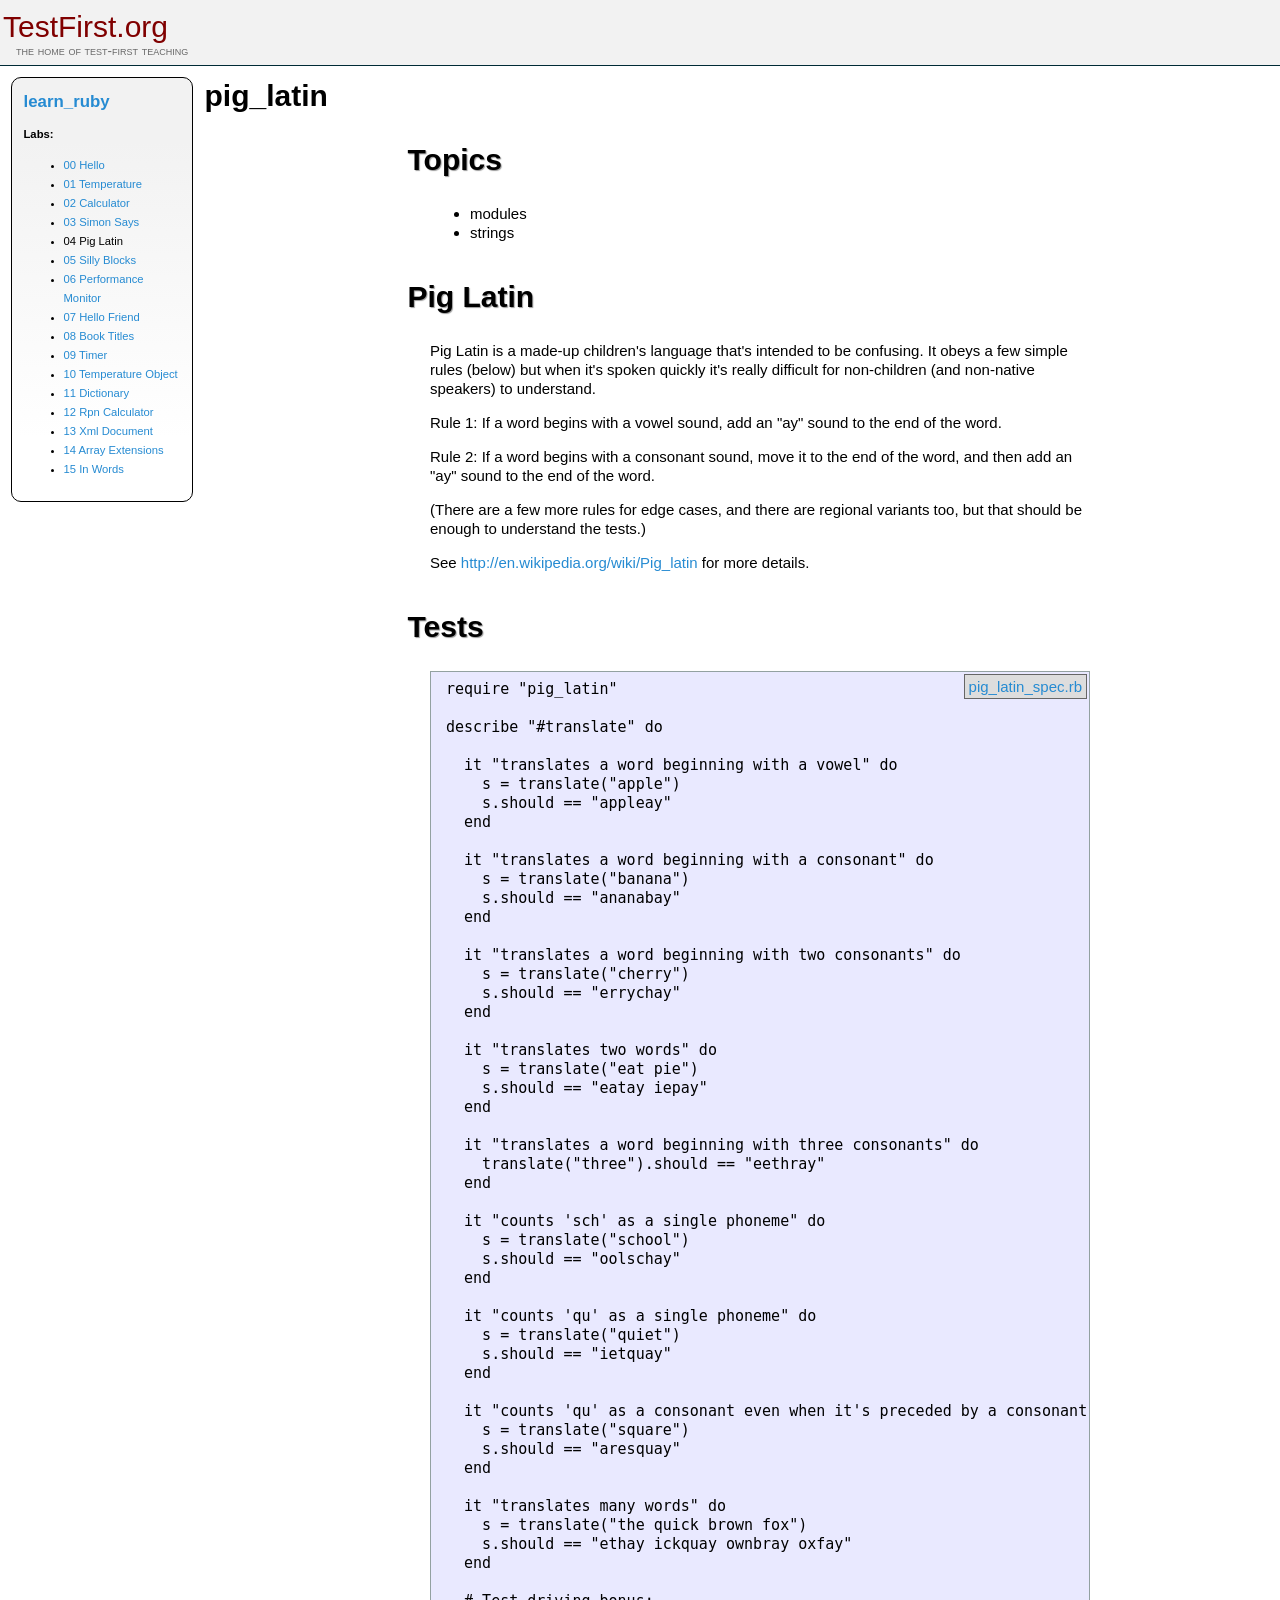
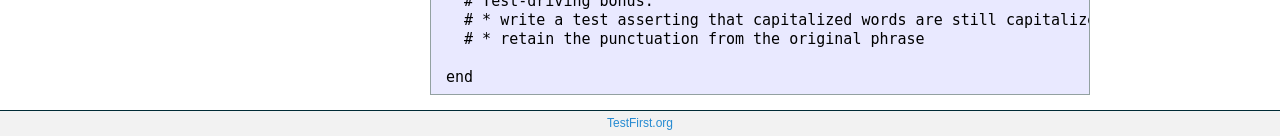
<file: Test-First-Ruby/04_pig_latin/index.html>
<html>
  <head>
    <title>Test-First Teaching: learn_ruby: pig_latin</title>
    <link href="../assets/style.css" media="screen" rel="stylesheet" type="text/css" />
  </head>
  <body>
    <div class="header">
      <h1><a href="http://testfirst.org">TestFirst.org</a></h1>
      <h2>the home of test-first teaching</h2>
    </div>
    <div class="nav">
      <h2><a href="../index.html">learn_ruby</a></h2>
      <b>Labs:</b>
      <ul>
        <li><a href="../00_hello/index.html">00 Hello</a></li>
        <li><a href="../01_temperature/index.html">01 Temperature</a></li>
        <li><a href="../02_calculator/index.html">02 Calculator</a></li>
        <li><a href="../03_simon_says/index.html">03 Simon Says</a></li>
        <li>04 Pig Latin</li>
        <li><a href="../05_silly_blocks/index.html">05 Silly Blocks</a></li>
        <li><a href="../06_performance_monitor/index.html">06 Performance Monitor</a></li>
        <li><a href="../07_hello_friend/index.html">07 Hello Friend</a></li>
        <li><a href="../08_book_titles/index.html">08 Book Titles</a></li>
        <li><a href="../09_timer/index.html">09 Timer</a></li>
        <li><a href="../10_temperature_object/index.html">10 Temperature Object</a></li>
        <li><a href="../11_dictionary/index.html">11 Dictionary</a></li>
        <li><a href="../12_rpn_calculator/index.html">12 Rpn Calculator</a></li>
        <li><a href="../13_xml_document/index.html">13 Xml Document</a></li>
        <li><a href="../14_array_extensions/index.html">14 Array Extensions</a></li>
        <li><a href="../15_in_words/index.html">15 In Words</a></li>
      </ul>
    </div>
    <h1>pig_latin</h1>
    <div class="content"><div class="rspec_file">  <div class="intro"><h1>Topics</h1>

<ul>
<li>modules</li>
<li>strings</li>
</ul>


<h1>Pig Latin</h1>

<p>Pig Latin is a made-up children's language that's intended to be confusing. It obeys a few simple rules (below) but when it's spoken quickly it's really difficult for non-children (and non-native speakers) to understand.</p>

<p>Rule 1: If a word begins with a vowel sound, add an "ay" sound to the end of the word.</p>

<p>Rule 2: If a word begins with a consonant sound, move it to the end of the word, and then add an "ay" sound to the end of the word.</p>

<p>(There are a few more rules for edge cases, and there are regional variants too, but that should be enough to understand the tests.)</p>

<p>See <a href="http://en.wikipedia.org/wiki/Pig_latin">http://en.wikipedia.org/wiki/Pig_latin</a> for more details.</p>
</div>
  <div class="tests">
    <h1>Tests</h1>
<a class="raw_file" href="pig_latin_spec.rb">pig_latin_spec.rb</a>
    <pre>
require &quot;pig_latin&quot;

describe &quot;#translate&quot; do

  it &quot;translates a word beginning with a vowel&quot; do
    s = translate(&quot;apple&quot;)
    s.should == &quot;appleay&quot;
  end

  it &quot;translates a word beginning with a consonant&quot; do
    s = translate(&quot;banana&quot;)
    s.should == &quot;ananabay&quot;
  end

  it &quot;translates a word beginning with two consonants&quot; do
    s = translate(&quot;cherry&quot;)
    s.should == &quot;errychay&quot;
  end

  it &quot;translates two words&quot; do
    s = translate(&quot;eat pie&quot;)
    s.should == &quot;eatay iepay&quot;
  end

  it &quot;translates a word beginning with three consonants&quot; do
    translate(&quot;three&quot;).should == &quot;eethray&quot;
  end

  it &quot;counts 'sch' as a single phoneme&quot; do
    s = translate(&quot;school&quot;)
    s.should == &quot;oolschay&quot;
  end

  it &quot;counts 'qu' as a single phoneme&quot; do
    s = translate(&quot;quiet&quot;)
    s.should == &quot;ietquay&quot;
  end

  it &quot;counts 'qu' as a consonant even when it's preceded by a consonant&quot; do
    s = translate(&quot;square&quot;)
    s.should == &quot;aresquay&quot;
  end

  it &quot;translates many words&quot; do
    s = translate(&quot;the quick brown fox&quot;)
    s.should == &quot;ethay ickquay ownbray oxfay&quot;
  end

  # Test-driving bonus:
  # * write a test asserting that capitalized words are still capitalized (but with a different initial capital letter, of course)
  # * retain the punctuation from the original phrase

end</pre>
  </div>
</div>
</div>
    <div class="footer"><a href="http://testfirst.org">TestFirst.org</a></div>
  </body>
</html>
</file>
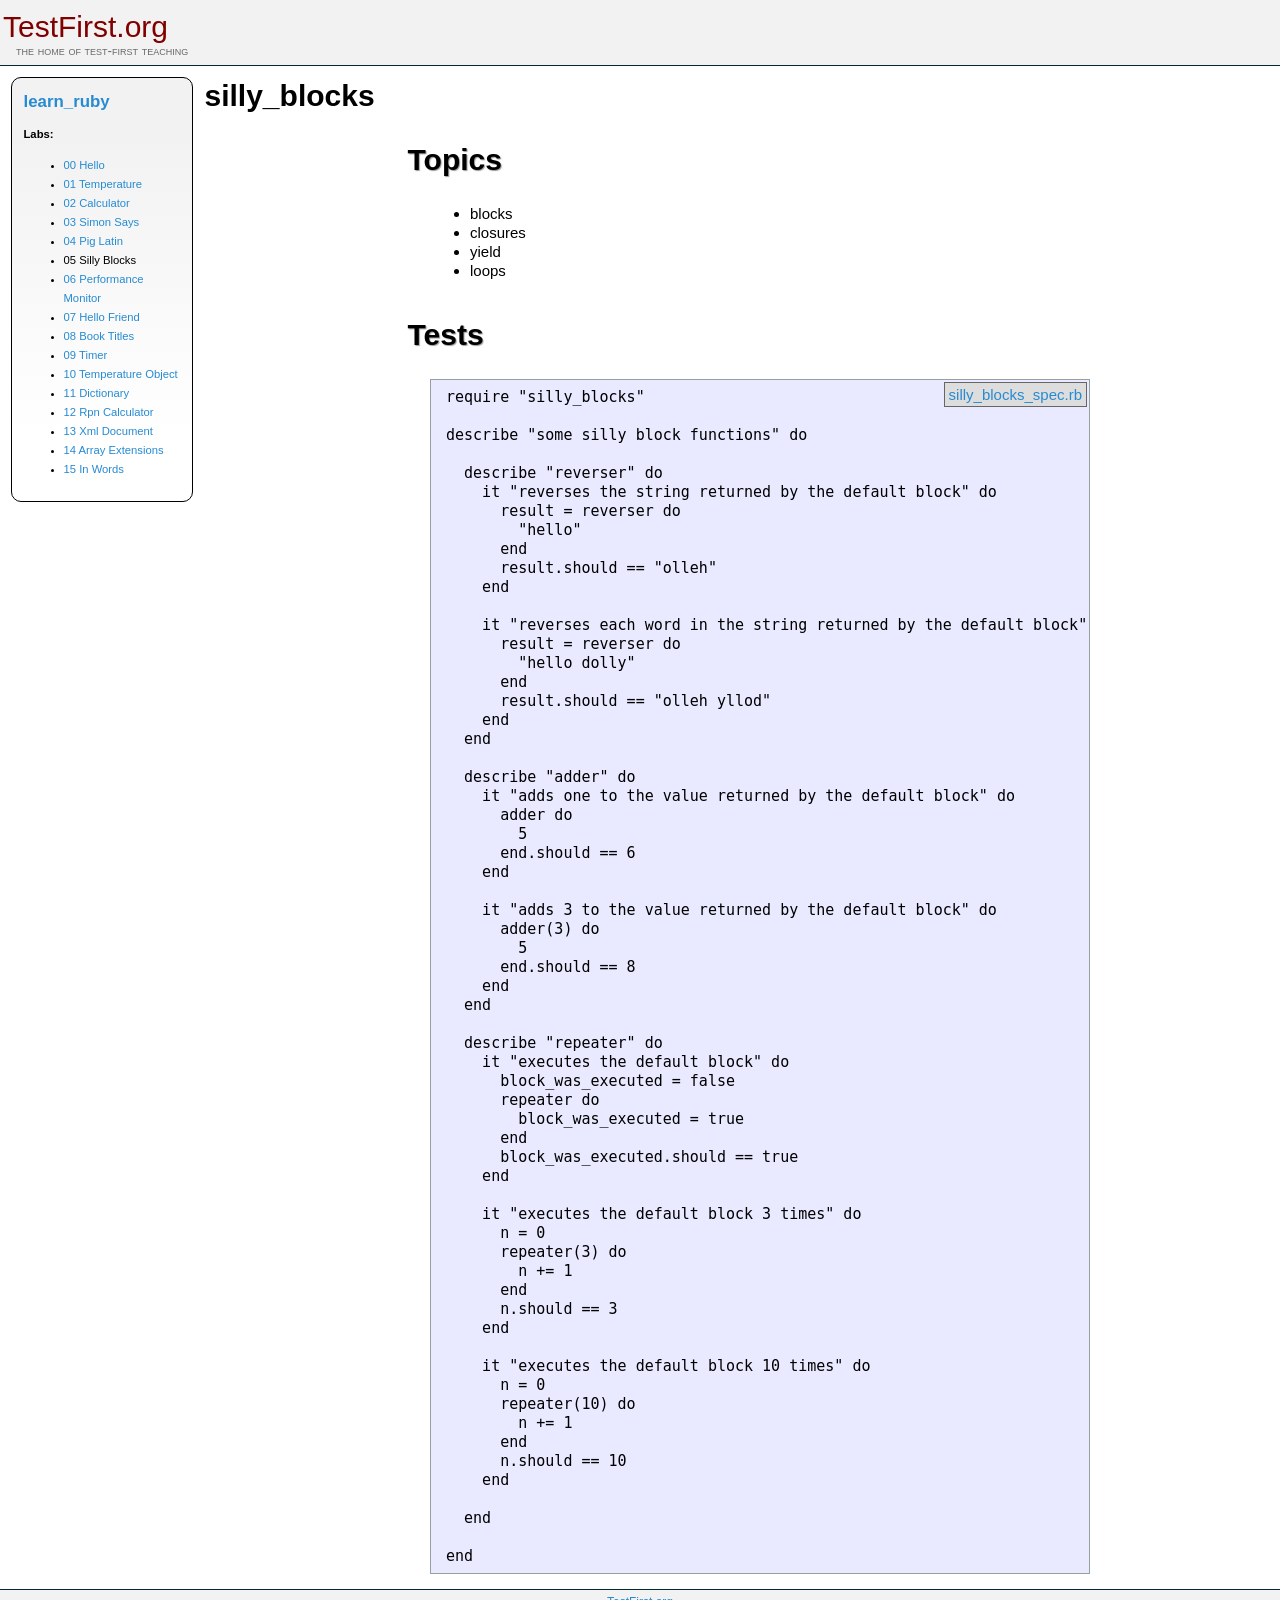
<file: Test-First-Ruby/05_silly_blocks/index.html>
<html>
  <head>
    <title>Test-First Teaching: learn_ruby: silly_blocks</title>
    <link href="../assets/style.css" media="screen" rel="stylesheet" type="text/css" />
  </head>
  <body>
    <div class="header">
      <h1><a href="http://testfirst.org">TestFirst.org</a></h1>
      <h2>the home of test-first teaching</h2>
    </div>
    <div class="nav">
      <h2><a href="../index.html">learn_ruby</a></h2>
      <b>Labs:</b>
      <ul>
        <li><a href="../00_hello/index.html">00 Hello</a></li>
        <li><a href="../01_temperature/index.html">01 Temperature</a></li>
        <li><a href="../02_calculator/index.html">02 Calculator</a></li>
        <li><a href="../03_simon_says/index.html">03 Simon Says</a></li>
        <li><a href="../04_pig_latin/index.html">04 Pig Latin</a></li>
        <li>05 Silly Blocks</li>
        <li><a href="../06_performance_monitor/index.html">06 Performance Monitor</a></li>
        <li><a href="../07_hello_friend/index.html">07 Hello Friend</a></li>
        <li><a href="../08_book_titles/index.html">08 Book Titles</a></li>
        <li><a href="../09_timer/index.html">09 Timer</a></li>
        <li><a href="../10_temperature_object/index.html">10 Temperature Object</a></li>
        <li><a href="../11_dictionary/index.html">11 Dictionary</a></li>
        <li><a href="../12_rpn_calculator/index.html">12 Rpn Calculator</a></li>
        <li><a href="../13_xml_document/index.html">13 Xml Document</a></li>
        <li><a href="../14_array_extensions/index.html">14 Array Extensions</a></li>
        <li><a href="../15_in_words/index.html">15 In Words</a></li>
      </ul>
    </div>
    <h1>silly_blocks</h1>
    <div class="content"><div class="rspec_file">  <div class="intro"><h1>Topics</h1>

<ul>
<li>blocks</li>
<li>closures</li>
<li>yield</li>
<li>loops</li>
</ul>

</div>
  <div class="tests">
    <h1>Tests</h1>
<a class="raw_file" href="silly_blocks_spec.rb">silly_blocks_spec.rb</a>
    <pre>
require &quot;silly_blocks&quot;

describe &quot;some silly block functions&quot; do

  describe &quot;reverser&quot; do
    it &quot;reverses the string returned by the default block&quot; do
      result = reverser do
        &quot;hello&quot;
      end
      result.should == &quot;olleh&quot;
    end

    it &quot;reverses each word in the string returned by the default block&quot; do
      result = reverser do
        &quot;hello dolly&quot;
      end
      result.should == &quot;olleh yllod&quot;
    end
  end

  describe &quot;adder&quot; do
    it &quot;adds one to the value returned by the default block&quot; do
      adder do
        5
      end.should == 6
    end

    it &quot;adds 3 to the value returned by the default block&quot; do
      adder(3) do
        5
      end.should == 8
    end
  end

  describe &quot;repeater&quot; do
    it &quot;executes the default block&quot; do
      block_was_executed = false
      repeater do
        block_was_executed = true
      end
      block_was_executed.should == true
    end

    it &quot;executes the default block 3 times&quot; do
      n = 0
      repeater(3) do
        n += 1
      end
      n.should == 3
    end

    it &quot;executes the default block 10 times&quot; do
      n = 0
      repeater(10) do
        n += 1
      end
      n.should == 10
    end

  end

end</pre>
  </div>
</div>
</div>
    <div class="footer"><a href="http://testfirst.org">TestFirst.org</a></div>
  </body>
</html>
</file>
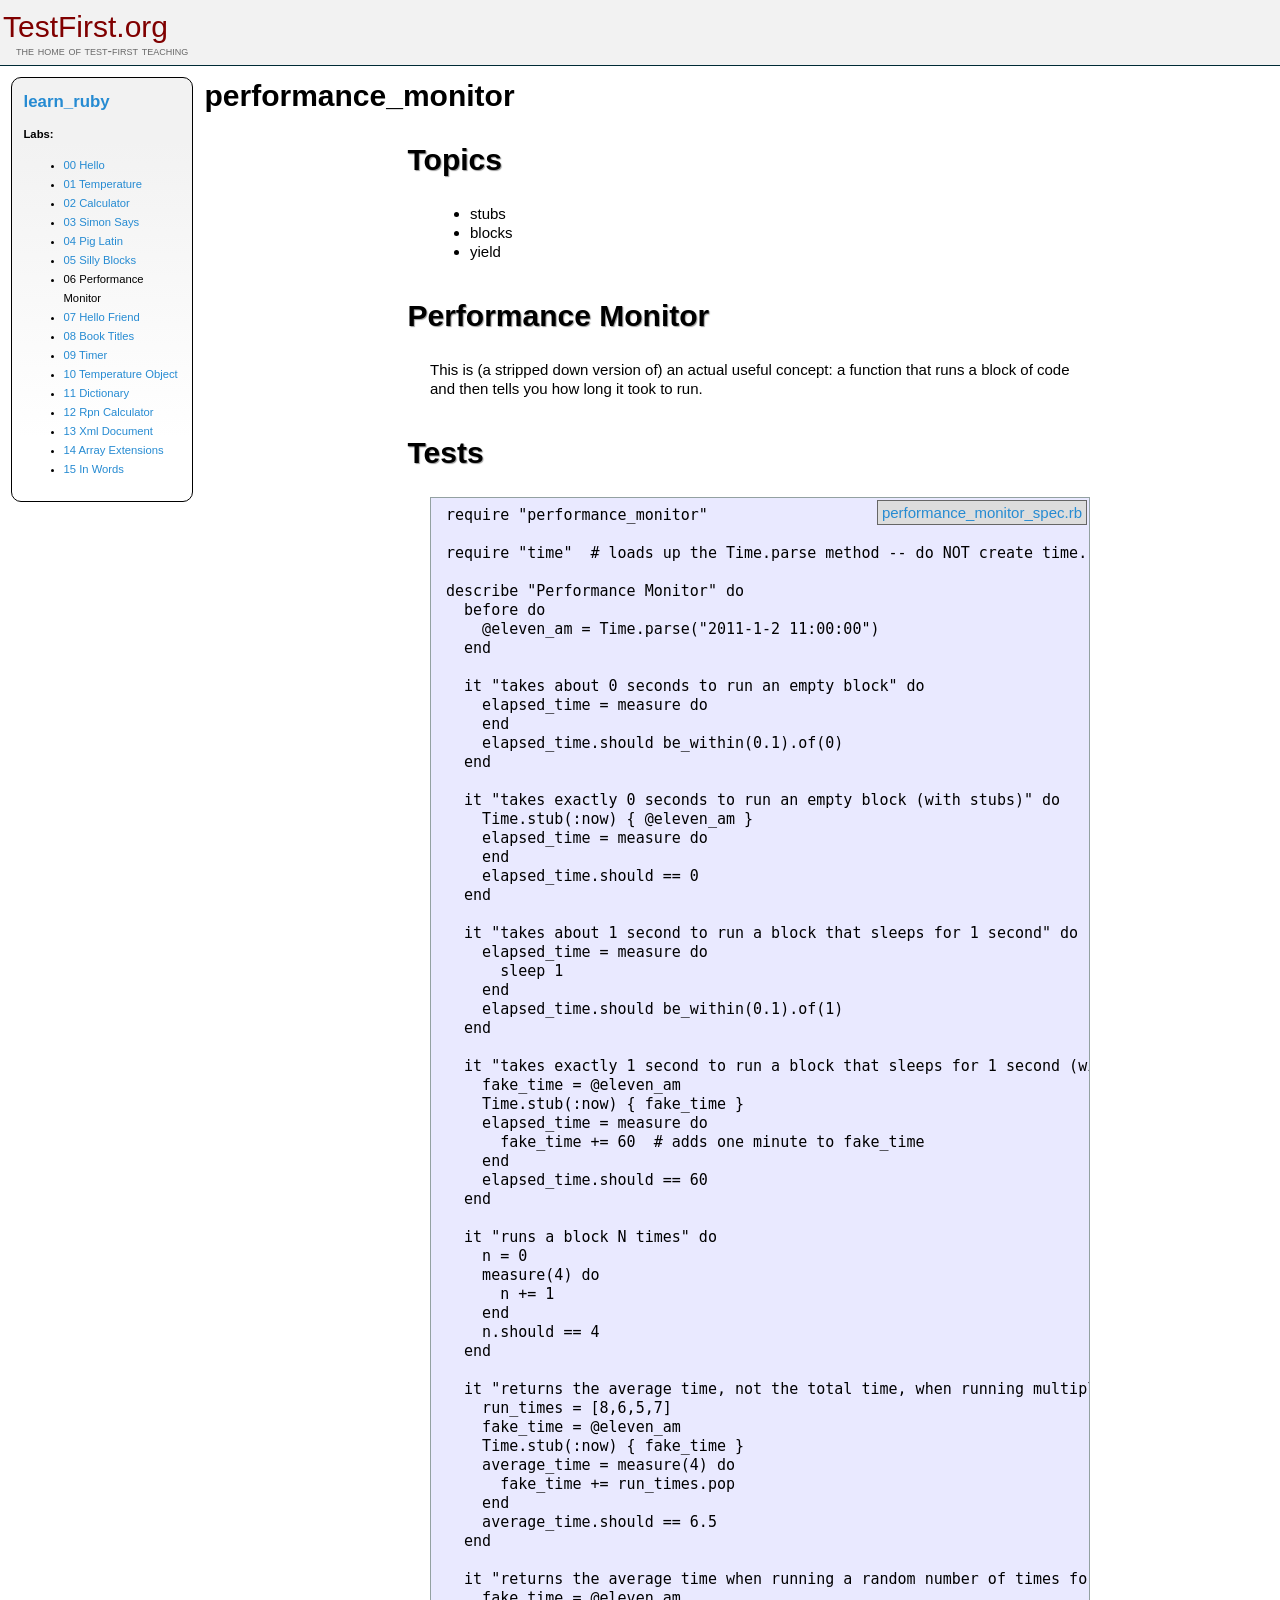
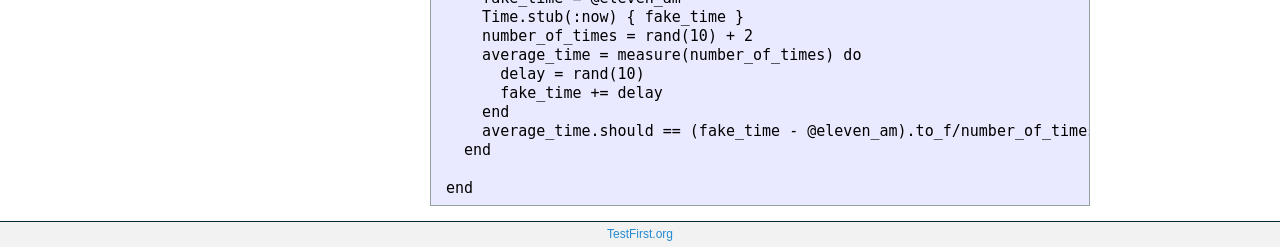
<file: Test-First-Ruby/06_performance_monitor/index.html>
<html>
  <head>
    <title>Test-First Teaching: learn_ruby: performance_monitor</title>
    <link href="../assets/style.css" media="screen" rel="stylesheet" type="text/css" />
  </head>
  <body>
    <div class="header">
      <h1><a href="http://testfirst.org">TestFirst.org</a></h1>
      <h2>the home of test-first teaching</h2>
    </div>
    <div class="nav">
      <h2><a href="../index.html">learn_ruby</a></h2>
      <b>Labs:</b>
      <ul>
        <li><a href="../00_hello/index.html">00 Hello</a></li>
        <li><a href="../01_temperature/index.html">01 Temperature</a></li>
        <li><a href="../02_calculator/index.html">02 Calculator</a></li>
        <li><a href="../03_simon_says/index.html">03 Simon Says</a></li>
        <li><a href="../04_pig_latin/index.html">04 Pig Latin</a></li>
        <li><a href="../05_silly_blocks/index.html">05 Silly Blocks</a></li>
        <li>06 Performance Monitor</li>
        <li><a href="../07_hello_friend/index.html">07 Hello Friend</a></li>
        <li><a href="../08_book_titles/index.html">08 Book Titles</a></li>
        <li><a href="../09_timer/index.html">09 Timer</a></li>
        <li><a href="../10_temperature_object/index.html">10 Temperature Object</a></li>
        <li><a href="../11_dictionary/index.html">11 Dictionary</a></li>
        <li><a href="../12_rpn_calculator/index.html">12 Rpn Calculator</a></li>
        <li><a href="../13_xml_document/index.html">13 Xml Document</a></li>
        <li><a href="../14_array_extensions/index.html">14 Array Extensions</a></li>
        <li><a href="../15_in_words/index.html">15 In Words</a></li>
      </ul>
    </div>
    <h1>performance_monitor</h1>
    <div class="content"><div class="rspec_file">  <div class="intro"><h1>Topics</h1>

<ul>
<li>stubs</li>
<li>blocks</li>
<li>yield</li>
</ul>


<h1>Performance Monitor</h1>

<p>This is (a stripped down version of) an actual useful concept: a function that runs a block of code and then tells you how long it took to run.</p>
</div>
  <div class="tests">
    <h1>Tests</h1>
<a class="raw_file" href="performance_monitor_spec.rb">performance_monitor_spec.rb</a>
    <pre>
require &quot;performance_monitor&quot;

require &quot;time&quot;  # loads up the Time.parse method -- do NOT create time.rb!

describe &quot;Performance Monitor&quot; do
  before do
    @eleven_am = Time.parse(&quot;2011-1-2 11:00:00&quot;)
  end

  it &quot;takes about 0 seconds to run an empty block&quot; do
    elapsed_time = measure do
    end
    elapsed_time.should be_within(0.1).of(0)
  end

  it &quot;takes exactly 0 seconds to run an empty block (with stubs)&quot; do
    Time.stub(:now) { @eleven_am }
    elapsed_time = measure do
    end
    elapsed_time.should == 0
  end

  it &quot;takes about 1 second to run a block that sleeps for 1 second&quot; do
    elapsed_time = measure do
      sleep 1
    end
    elapsed_time.should be_within(0.1).of(1)
  end

  it &quot;takes exactly 1 second to run a block that sleeps for 1 second (with stubs)&quot; do
    fake_time = @eleven_am
    Time.stub(:now) { fake_time }
    elapsed_time = measure do
      fake_time += 60  # adds one minute to fake_time
    end
    elapsed_time.should == 60
  end

  it &quot;runs a block N times&quot; do
    n = 0
    measure(4) do
      n += 1
    end
    n.should == 4
  end

  it &quot;returns the average time, not the total time, when running multiple times&quot; do
    run_times = [8,6,5,7]
    fake_time = @eleven_am
    Time.stub(:now) { fake_time }
    average_time = measure(4) do
      fake_time += run_times.pop
    end
    average_time.should == 6.5
  end

  it &quot;returns the average time when running a random number of times for random lengths of time&quot; do
    fake_time = @eleven_am
    Time.stub(:now) { fake_time }
    number_of_times = rand(10) + 2
    average_time = measure(number_of_times) do
      delay = rand(10)
      fake_time += delay
    end
    average_time.should == (fake_time - @eleven_am).to_f/number_of_times
  end

end</pre>
  </div>
</div>
</div>
    <div class="footer"><a href="http://testfirst.org">TestFirst.org</a></div>
  </body>
</html>
</file>
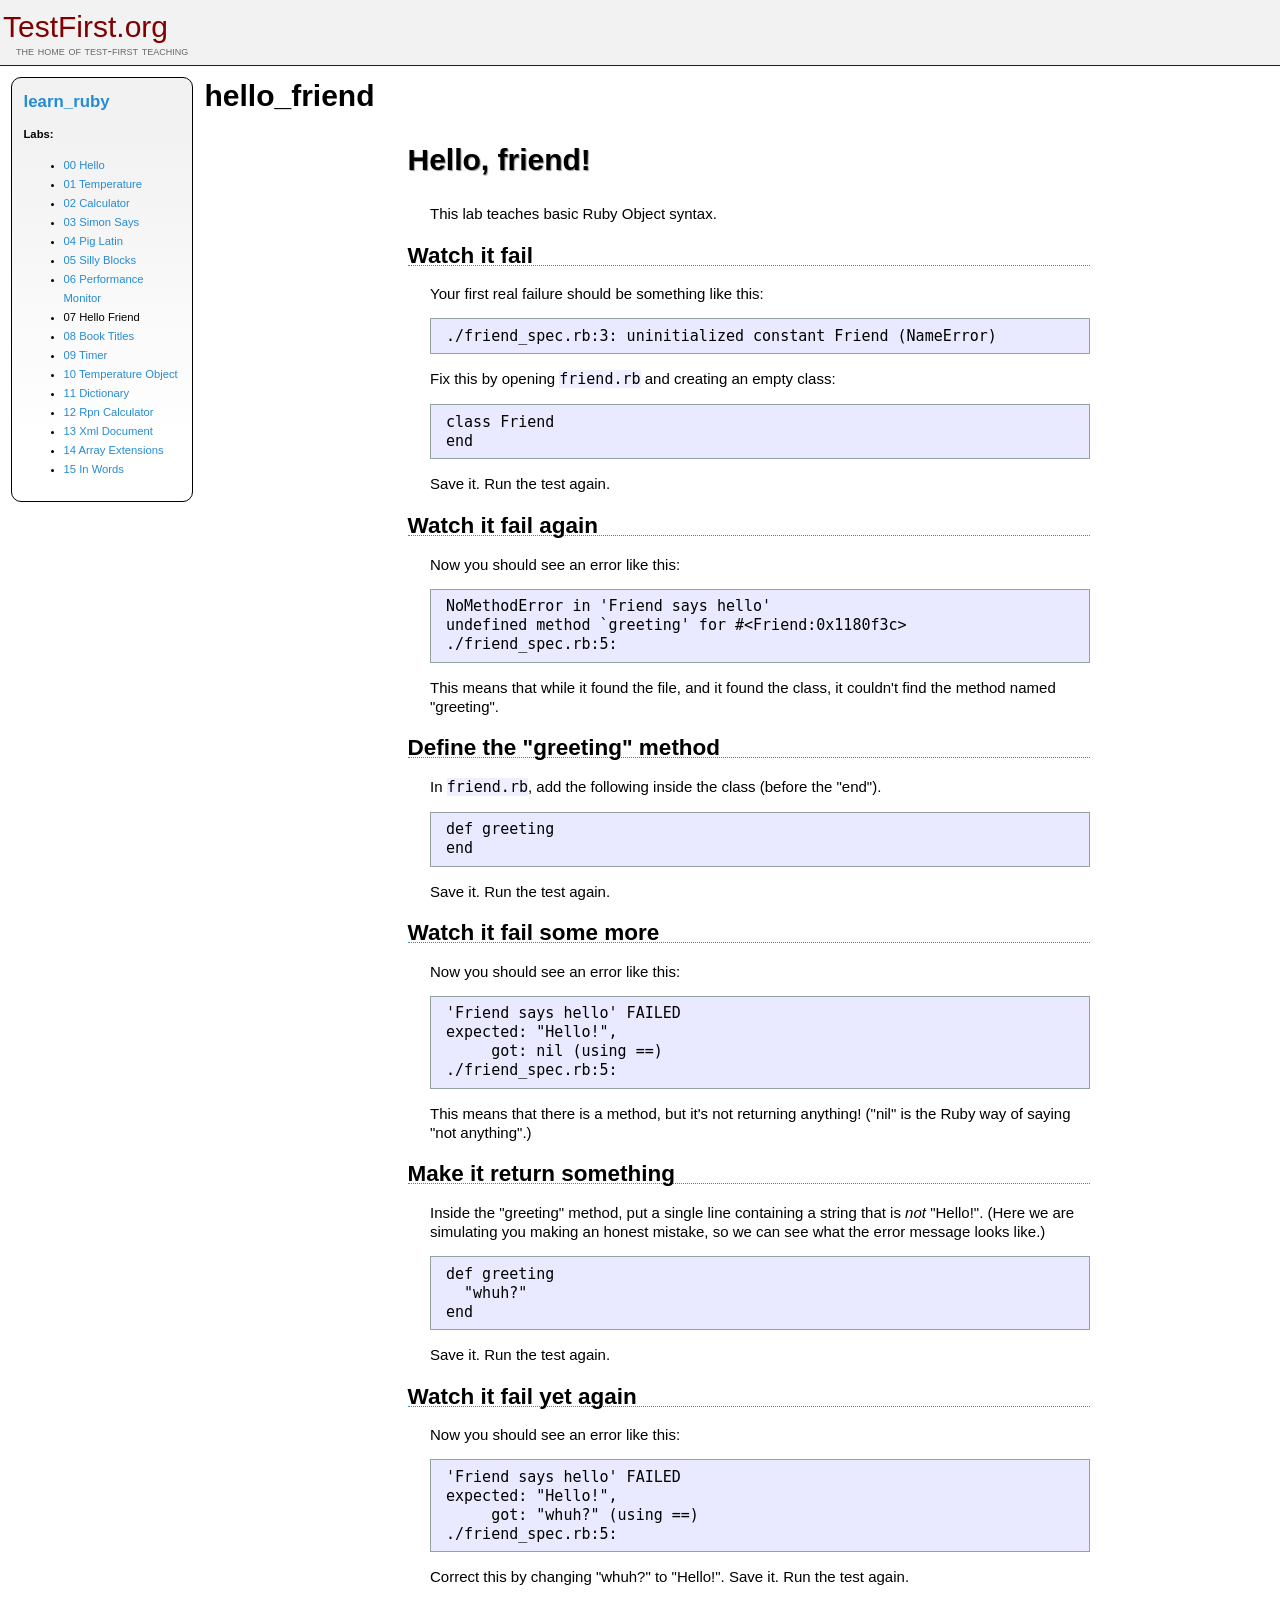
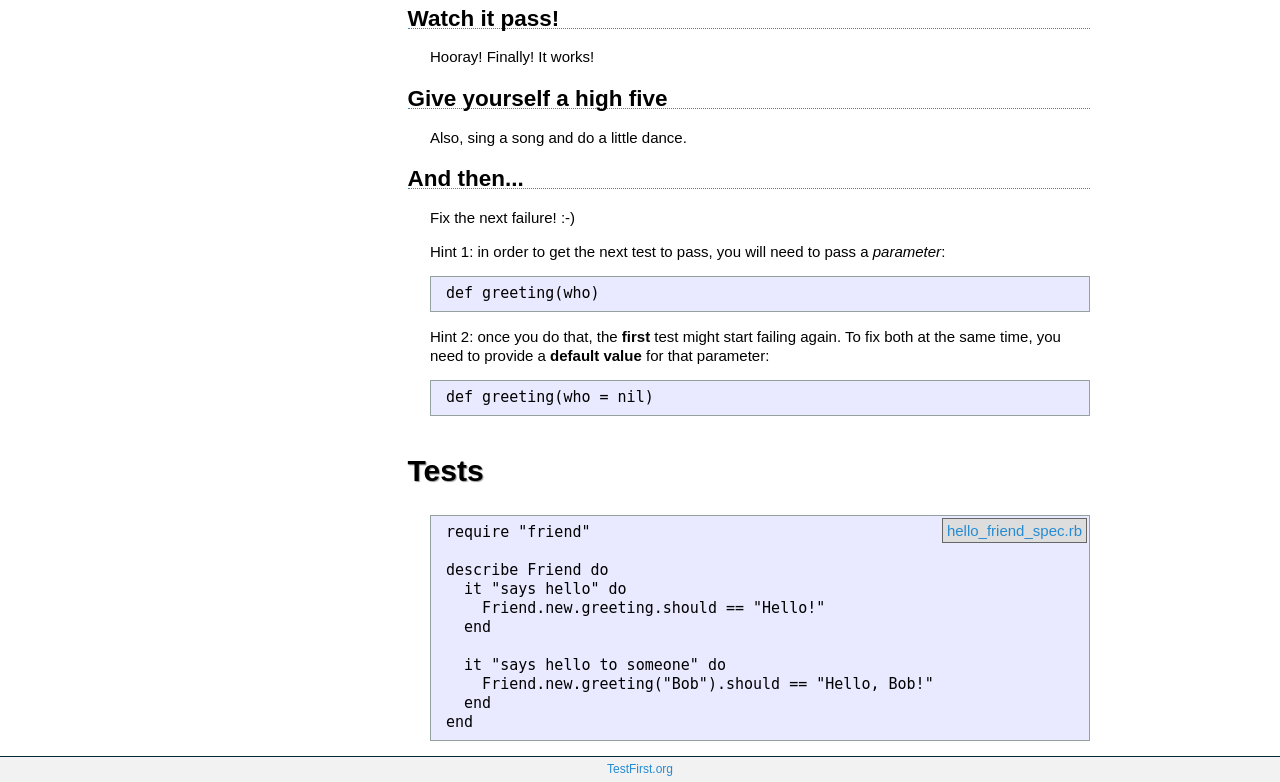
<file: Test-First-Ruby/07_hello_friend/index.html>
<html>
  <head>
    <title>Test-First Teaching: learn_ruby: hello_friend</title>
    <link href="../assets/style.css" media="screen" rel="stylesheet" type="text/css" />
  </head>
  <body>
    <div class="header">
      <h1><a href="http://testfirst.org">TestFirst.org</a></h1>
      <h2>the home of test-first teaching</h2>
    </div>
    <div class="nav">
      <h2><a href="../index.html">learn_ruby</a></h2>
      <b>Labs:</b>
      <ul>
        <li><a href="../00_hello/index.html">00 Hello</a></li>
        <li><a href="../01_temperature/index.html">01 Temperature</a></li>
        <li><a href="../02_calculator/index.html">02 Calculator</a></li>
        <li><a href="../03_simon_says/index.html">03 Simon Says</a></li>
        <li><a href="../04_pig_latin/index.html">04 Pig Latin</a></li>
        <li><a href="../05_silly_blocks/index.html">05 Silly Blocks</a></li>
        <li><a href="../06_performance_monitor/index.html">06 Performance Monitor</a></li>
        <li>07 Hello Friend</li>
        <li><a href="../08_book_titles/index.html">08 Book Titles</a></li>
        <li><a href="../09_timer/index.html">09 Timer</a></li>
        <li><a href="../10_temperature_object/index.html">10 Temperature Object</a></li>
        <li><a href="../11_dictionary/index.html">11 Dictionary</a></li>
        <li><a href="../12_rpn_calculator/index.html">12 Rpn Calculator</a></li>
        <li><a href="../13_xml_document/index.html">13 Xml Document</a></li>
        <li><a href="../14_array_extensions/index.html">14 Array Extensions</a></li>
        <li><a href="../15_in_words/index.html">15 In Words</a></li>
      </ul>
    </div>
    <h1>hello_friend</h1>
    <div class="content"><div class="rspec_file">  <div class="intro"><h1>Hello, friend!</h1>

<p>This lab teaches basic Ruby Object syntax.</p>

<h2>Watch it fail</h2>

<p>Your first real failure should be something like this:</p>

<pre><code>./friend_spec.rb:3: uninitialized constant Friend (NameError)
</code></pre>

<p>Fix this by opening <code>friend.rb</code> and creating an empty class:</p>

<pre><code>class Friend
end
</code></pre>

<p>Save it. Run the test again.</p>

<h2>Watch it fail again</h2>

<p>Now you should see an error like this:</p>

<pre><code>NoMethodError in 'Friend says hello'
undefined method `greeting' for #&lt;Friend:0x1180f3c&gt;
./friend_spec.rb:5:
</code></pre>

<p>This means that while it found the file, and it found the class, it couldn't find the method named "greeting".</p>

<h2>Define the "greeting" method</h2>

<p>In <code>friend.rb</code>, add the following inside the class (before the "end").</p>

<pre><code>def greeting
end
</code></pre>

<p>Save it. Run the test again.</p>

<h2>Watch it fail some more</h2>

<p>Now you should see an error like this:</p>

<pre><code>'Friend says hello' FAILED
expected: "Hello!",
     got: nil (using ==)
./friend_spec.rb:5:
</code></pre>

<p>This means that there is a method, but it's not returning anything! ("nil" is the Ruby way of saying "not anything".)</p>

<h2>Make it return something</h2>

<p>Inside the "greeting" method, put a single line containing a string that is <em>not</em> "Hello!". (Here we are simulating you making an honest mistake, so we can see what the error message looks like.)</p>

<pre><code>def greeting
  "whuh?"
end
</code></pre>

<p>Save it. Run the test again.</p>

<h2>Watch it fail yet again</h2>

<p>Now you should see an error like this:</p>

<pre><code>'Friend says hello' FAILED
expected: "Hello!",
     got: "whuh?" (using ==)
./friend_spec.rb:5:
</code></pre>

<p>Correct this by changing "whuh?" to "Hello!". Save it. Run the test again.</p>

<h2>Watch it pass!</h2>

<p>Hooray! Finally! It works!</p>

<h2>Give yourself a high five</h2>

<p>Also, sing a song and do a little dance.</p>

<h2>And then...</h2>

<p>Fix the next failure! :-)</p>

<p>Hint 1: in order to get the next test to pass, you will need to pass a <em>parameter</em>:</p>

<pre><code>def greeting(who)
</code></pre>

<p>Hint 2: once you do that, the <strong>first</strong> test might start failing again. To fix both at the same time, you need to provide a <strong>default value</strong> for that parameter:</p>

<pre><code>def greeting(who = nil)
</code></pre>
</div>
  <div class="tests">
    <h1>Tests</h1>
<a class="raw_file" href="hello_friend_spec.rb">hello_friend_spec.rb</a>
    <pre>
require &quot;friend&quot;

describe Friend do
  it &quot;says hello&quot; do
    Friend.new.greeting.should == &quot;Hello!&quot;
  end

  it &quot;says hello to someone&quot; do
    Friend.new.greeting(&quot;Bob&quot;).should == &quot;Hello, Bob!&quot;
  end
end</pre>
  </div>
</div>
</div>
    <div class="footer"><a href="http://testfirst.org">TestFirst.org</a></div>
  </body>
</html>
</file>
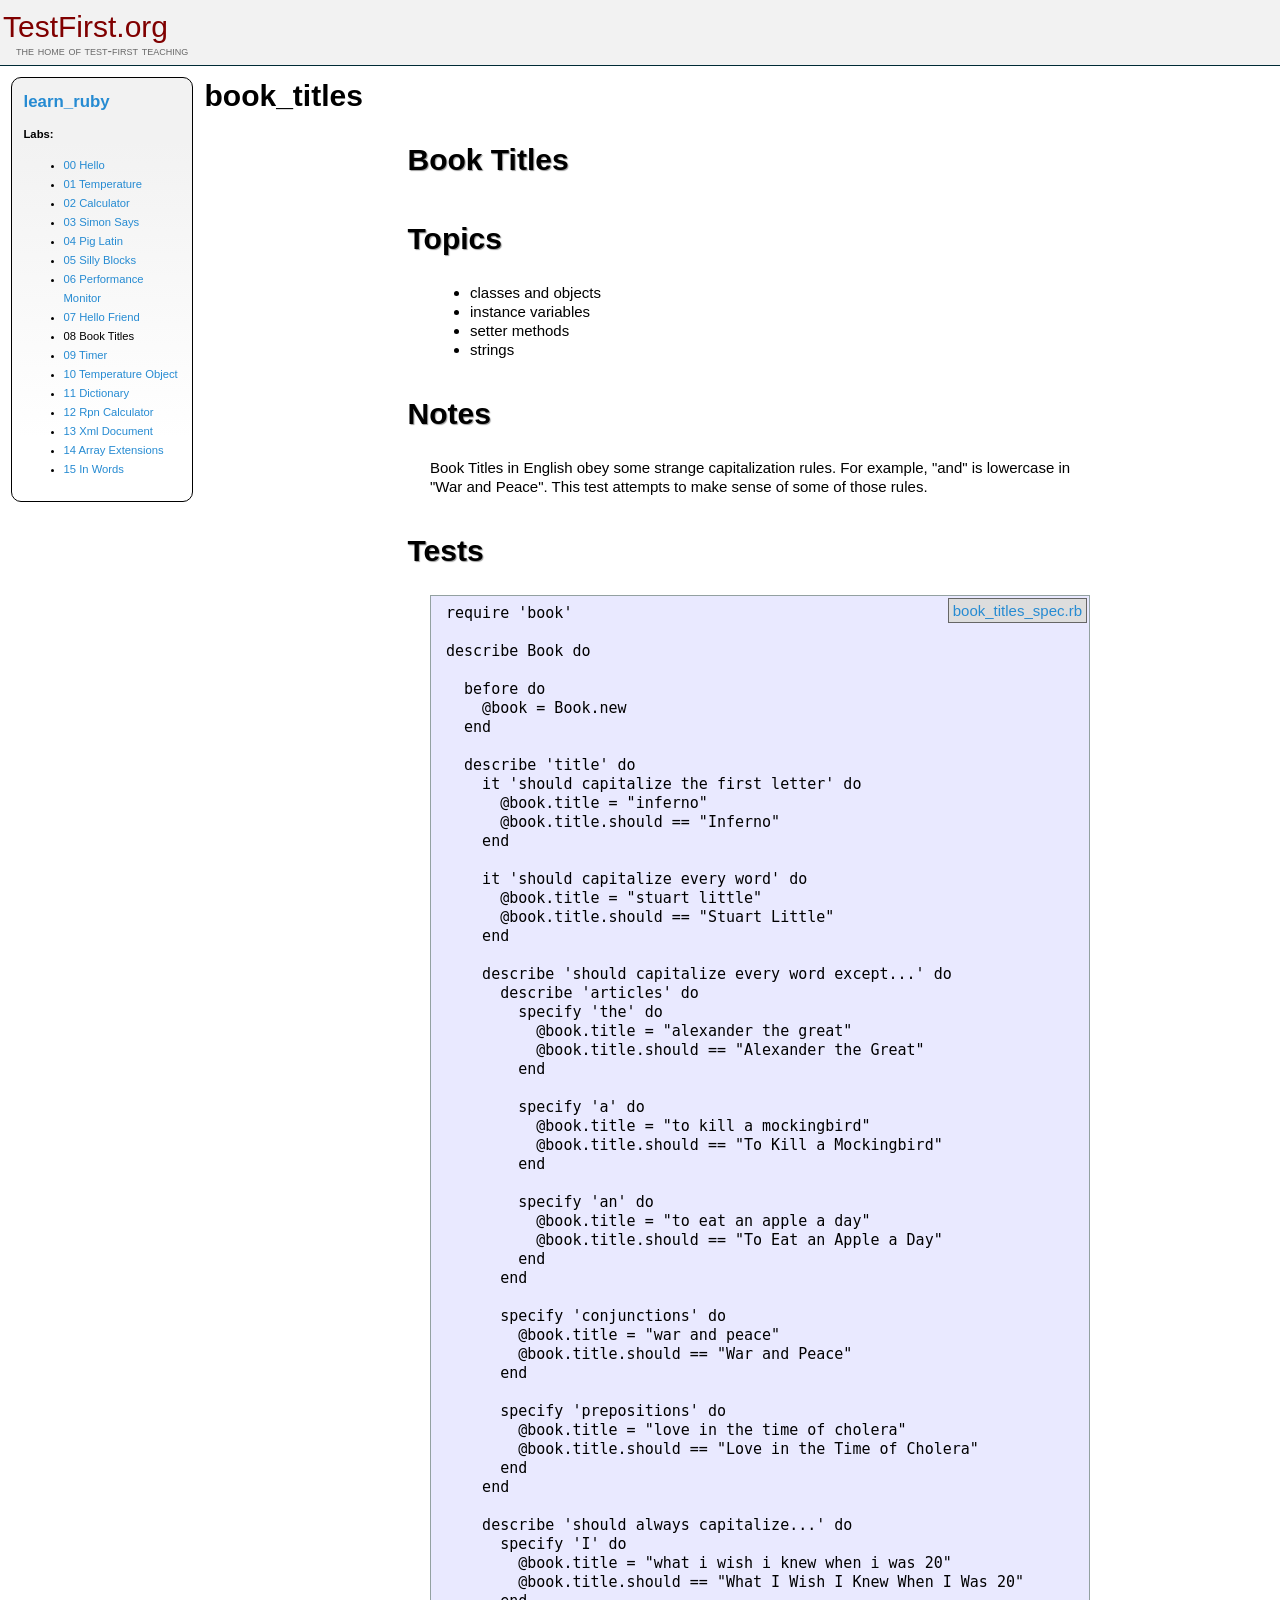
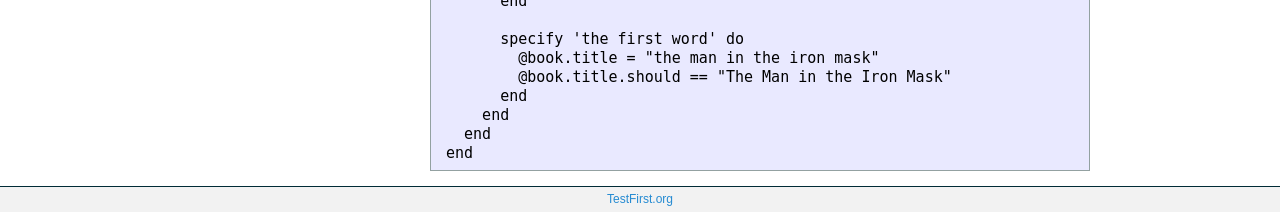
<file: Test-First-Ruby/08_book_titles/index.html>
<html>
  <head>
    <title>Test-First Teaching: learn_ruby: book_titles</title>
    <link href="../assets/style.css" media="screen" rel="stylesheet" type="text/css" />
  </head>
  <body>
    <div class="header">
      <h1><a href="http://testfirst.org">TestFirst.org</a></h1>
      <h2>the home of test-first teaching</h2>
    </div>
    <div class="nav">
      <h2><a href="../index.html">learn_ruby</a></h2>
      <b>Labs:</b>
      <ul>
        <li><a href="../00_hello/index.html">00 Hello</a></li>
        <li><a href="../01_temperature/index.html">01 Temperature</a></li>
        <li><a href="../02_calculator/index.html">02 Calculator</a></li>
        <li><a href="../03_simon_says/index.html">03 Simon Says</a></li>
        <li><a href="../04_pig_latin/index.html">04 Pig Latin</a></li>
        <li><a href="../05_silly_blocks/index.html">05 Silly Blocks</a></li>
        <li><a href="../06_performance_monitor/index.html">06 Performance Monitor</a></li>
        <li><a href="../07_hello_friend/index.html">07 Hello Friend</a></li>
        <li>08 Book Titles</li>
        <li><a href="../09_timer/index.html">09 Timer</a></li>
        <li><a href="../10_temperature_object/index.html">10 Temperature Object</a></li>
        <li><a href="../11_dictionary/index.html">11 Dictionary</a></li>
        <li><a href="../12_rpn_calculator/index.html">12 Rpn Calculator</a></li>
        <li><a href="../13_xml_document/index.html">13 Xml Document</a></li>
        <li><a href="../14_array_extensions/index.html">14 Array Extensions</a></li>
        <li><a href="../15_in_words/index.html">15 In Words</a></li>
      </ul>
    </div>
    <h1>book_titles</h1>
    <div class="content"><div class="rspec_file">  <div class="intro"><h1>Book Titles</h1>

<h1>Topics</h1>

<ul>
<li>classes and objects</li>
<li>instance variables</li>
<li>setter methods</li>
<li>strings</li>
</ul>


<h1>Notes</h1>

<p>Book Titles in English obey some strange capitalization rules. For example, "and" is lowercase in "War and Peace". This test attempts to make sense of some of those rules.</p>
</div>
  <div class="tests">
    <h1>Tests</h1>
<a class="raw_file" href="book_titles_spec.rb">book_titles_spec.rb</a>
    <pre>
require 'book'

describe Book do

  before do
    @book = Book.new
  end

  describe 'title' do
    it 'should capitalize the first letter' do
      @book.title = &quot;inferno&quot;
      @book.title.should == &quot;Inferno&quot;
    end

    it 'should capitalize every word' do
      @book.title = &quot;stuart little&quot;
      @book.title.should == &quot;Stuart Little&quot;
    end

    describe 'should capitalize every word except...' do
      describe 'articles' do
        specify 'the' do
          @book.title = &quot;alexander the great&quot;
          @book.title.should == &quot;Alexander the Great&quot;
        end

        specify 'a' do
          @book.title = &quot;to kill a mockingbird&quot;
          @book.title.should == &quot;To Kill a Mockingbird&quot;
        end

        specify 'an' do
          @book.title = &quot;to eat an apple a day&quot;
          @book.title.should == &quot;To Eat an Apple a Day&quot;
        end
      end

      specify 'conjunctions' do
        @book.title = &quot;war and peace&quot;
        @book.title.should == &quot;War and Peace&quot;
      end

      specify 'prepositions' do
        @book.title = &quot;love in the time of cholera&quot;
        @book.title.should == &quot;Love in the Time of Cholera&quot;
      end
    end

    describe 'should always capitalize...' do
      specify 'I' do
        @book.title = &quot;what i wish i knew when i was 20&quot;
        @book.title.should == &quot;What I Wish I Knew When I Was 20&quot;
      end

      specify 'the first word' do
        @book.title = &quot;the man in the iron mask&quot;
        @book.title.should == &quot;The Man in the Iron Mask&quot;
      end
    end
  end
end</pre>
  </div>
</div>
</div>
    <div class="footer"><a href="http://testfirst.org">TestFirst.org</a></div>
  </body>
</html>
</file>
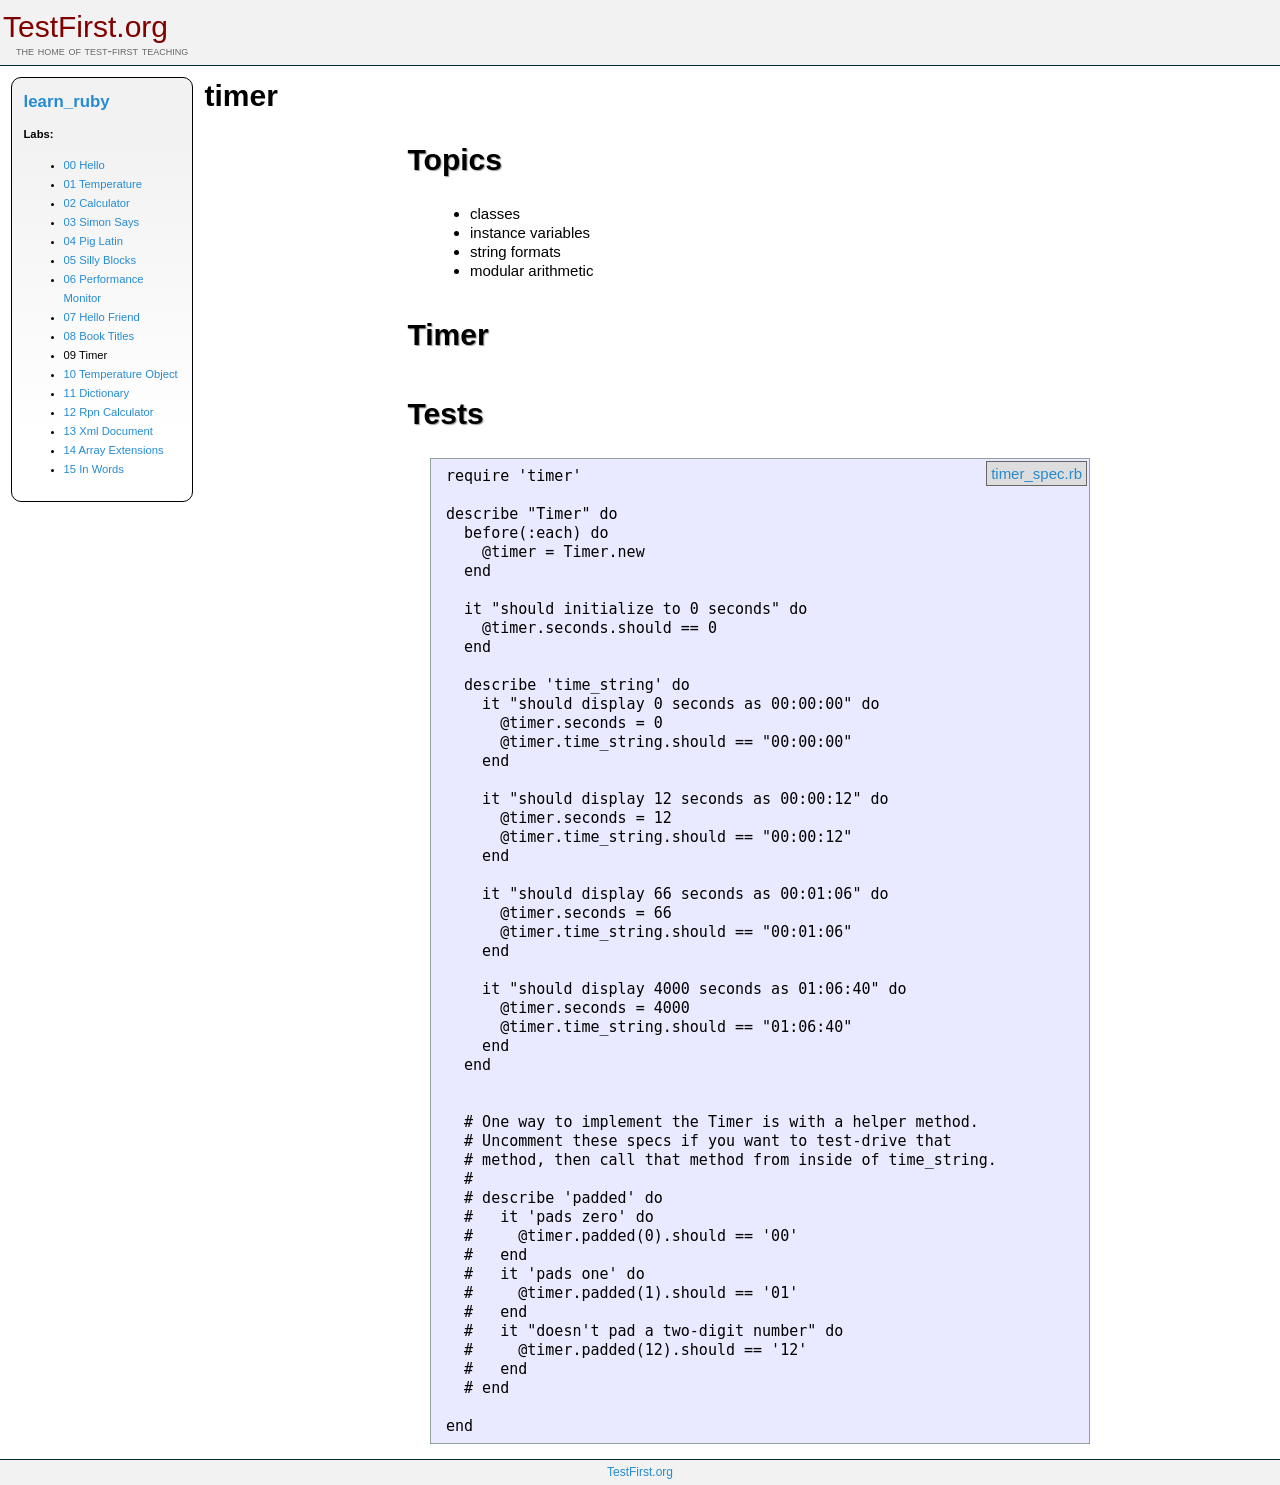
<file: Test-First-Ruby/09_timer/index.html>
<html>
  <head>
    <title>Test-First Teaching: learn_ruby: timer</title>
    <link href="../assets/style.css" media="screen" rel="stylesheet" type="text/css" />
  </head>
  <body>
    <div class="header">
      <h1><a href="http://testfirst.org">TestFirst.org</a></h1>
      <h2>the home of test-first teaching</h2>
    </div>
    <div class="nav">
      <h2><a href="../index.html">learn_ruby</a></h2>
      <b>Labs:</b>
      <ul>
        <li><a href="../00_hello/index.html">00 Hello</a></li>
        <li><a href="../01_temperature/index.html">01 Temperature</a></li>
        <li><a href="../02_calculator/index.html">02 Calculator</a></li>
        <li><a href="../03_simon_says/index.html">03 Simon Says</a></li>
        <li><a href="../04_pig_latin/index.html">04 Pig Latin</a></li>
        <li><a href="../05_silly_blocks/index.html">05 Silly Blocks</a></li>
        <li><a href="../06_performance_monitor/index.html">06 Performance Monitor</a></li>
        <li><a href="../07_hello_friend/index.html">07 Hello Friend</a></li>
        <li><a href="../08_book_titles/index.html">08 Book Titles</a></li>
        <li>09 Timer</li>
        <li><a href="../10_temperature_object/index.html">10 Temperature Object</a></li>
        <li><a href="../11_dictionary/index.html">11 Dictionary</a></li>
        <li><a href="../12_rpn_calculator/index.html">12 Rpn Calculator</a></li>
        <li><a href="../13_xml_document/index.html">13 Xml Document</a></li>
        <li><a href="../14_array_extensions/index.html">14 Array Extensions</a></li>
        <li><a href="../15_in_words/index.html">15 In Words</a></li>
      </ul>
    </div>
    <h1>timer</h1>
    <div class="content"><div class="rspec_file">  <div class="intro"><h1>Topics</h1>

<ul>
<li>classes</li>
<li>instance variables</li>
<li>string formats</li>
<li>modular arithmetic</li>
</ul>


<h1>Timer</h1>
</div>
  <div class="tests">
    <h1>Tests</h1>
<a class="raw_file" href="timer_spec.rb">timer_spec.rb</a>
    <pre>
require 'timer'

describe &quot;Timer&quot; do
  before(:each) do
    @timer = Timer.new
  end

  it &quot;should initialize to 0 seconds&quot; do
    @timer.seconds.should == 0
  end

  describe 'time_string' do
    it &quot;should display 0 seconds as 00:00:00&quot; do
      @timer.seconds = 0
      @timer.time_string.should == &quot;00:00:00&quot;
    end

    it &quot;should display 12 seconds as 00:00:12&quot; do
      @timer.seconds = 12
      @timer.time_string.should == &quot;00:00:12&quot;
    end

    it &quot;should display 66 seconds as 00:01:06&quot; do
      @timer.seconds = 66
      @timer.time_string.should == &quot;00:01:06&quot;
    end

    it &quot;should display 4000 seconds as 01:06:40&quot; do
      @timer.seconds = 4000
      @timer.time_string.should == &quot;01:06:40&quot;
    end
  end


  # One way to implement the Timer is with a helper method.
  # Uncomment these specs if you want to test-drive that
  # method, then call that method from inside of time_string.
  #
  # describe 'padded' do
  #   it 'pads zero' do
  #     @timer.padded(0).should == '00'
  #   end
  #   it 'pads one' do
  #     @timer.padded(1).should == '01'
  #   end
  #   it &quot;doesn't pad a two-digit number&quot; do
  #     @timer.padded(12).should == '12'
  #   end
  # end

end</pre>
  </div>
</div>
</div>
    <div class="footer"><a href="http://testfirst.org">TestFirst.org</a></div>
  </body>
</html>
</file>
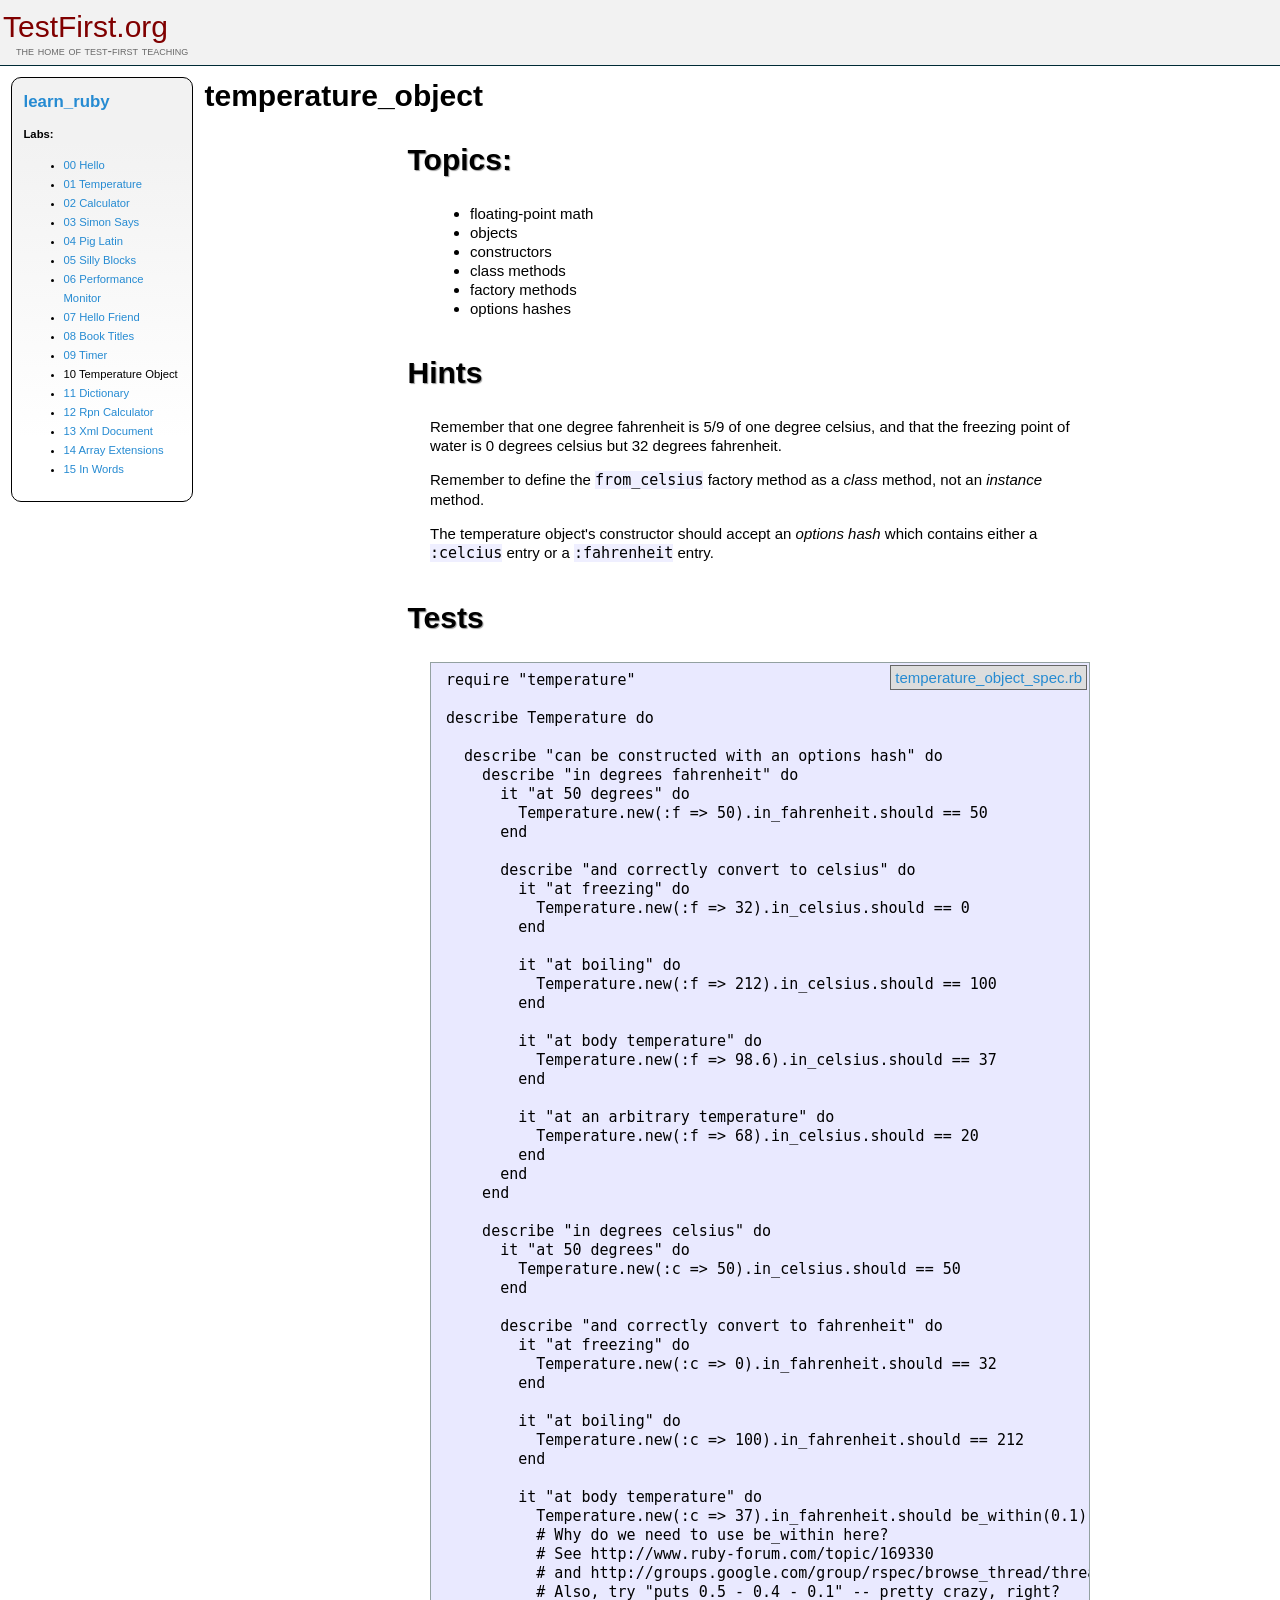
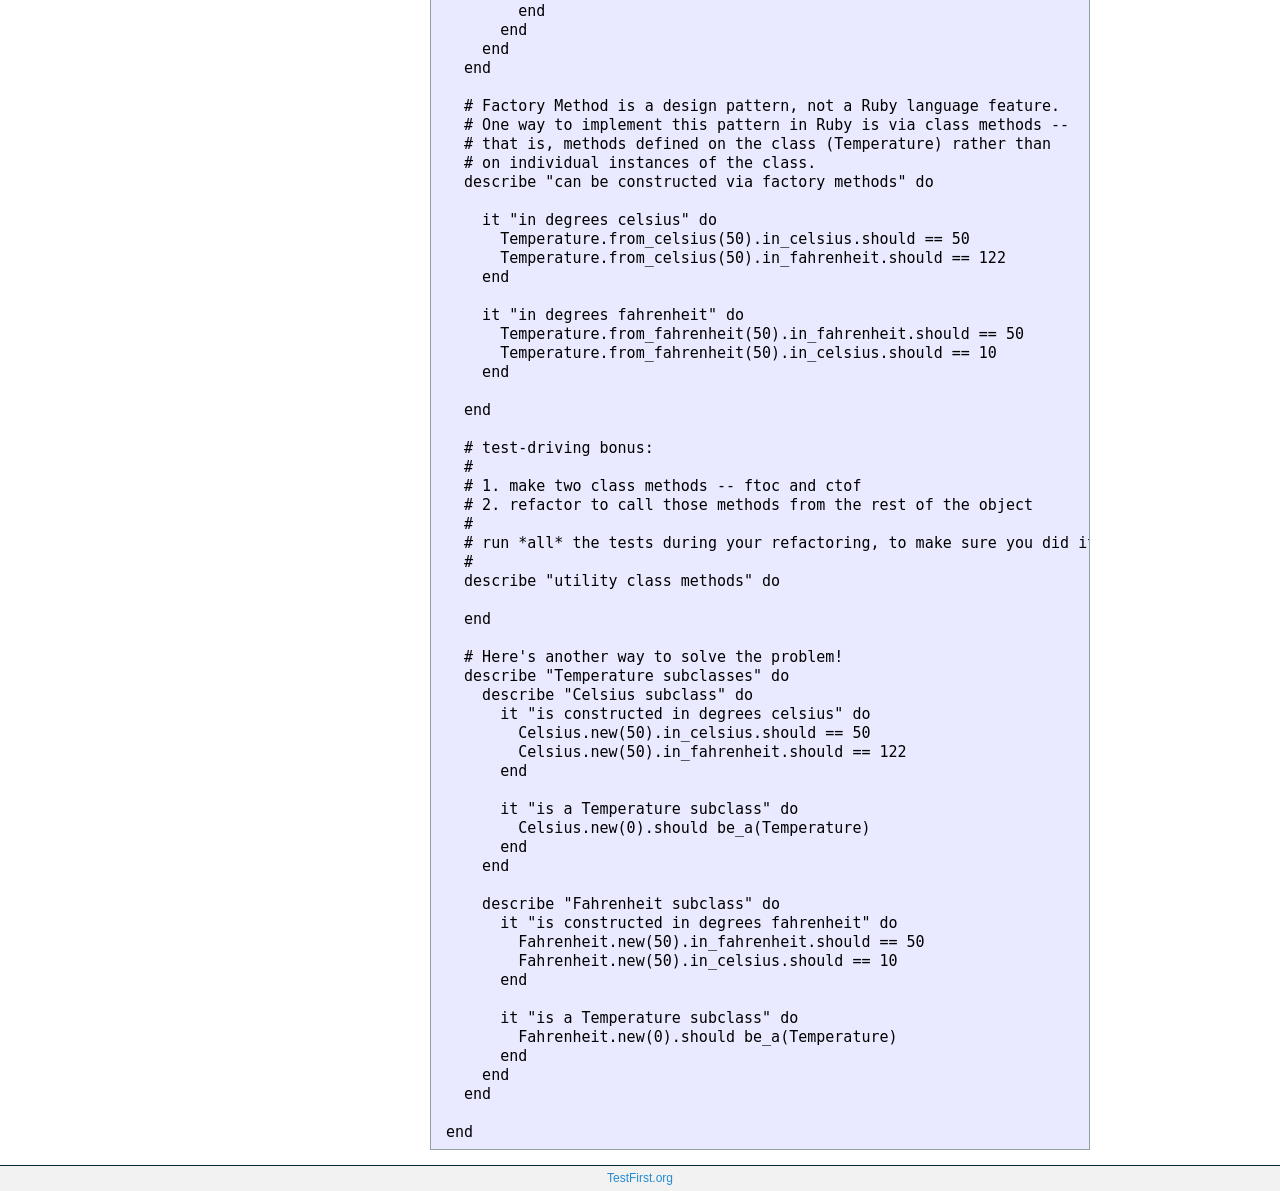
<file: Test-First-Ruby/10_temperature_object/index.html>
<html>
  <head>
    <title>Test-First Teaching: learn_ruby: temperature_object</title>
    <link href="../assets/style.css" media="screen" rel="stylesheet" type="text/css" />
  </head>
  <body>
    <div class="header">
      <h1><a href="http://testfirst.org">TestFirst.org</a></h1>
      <h2>the home of test-first teaching</h2>
    </div>
    <div class="nav">
      <h2><a href="../index.html">learn_ruby</a></h2>
      <b>Labs:</b>
      <ul>
        <li><a href="../00_hello/index.html">00 Hello</a></li>
        <li><a href="../01_temperature/index.html">01 Temperature</a></li>
        <li><a href="../02_calculator/index.html">02 Calculator</a></li>
        <li><a href="../03_simon_says/index.html">03 Simon Says</a></li>
        <li><a href="../04_pig_latin/index.html">04 Pig Latin</a></li>
        <li><a href="../05_silly_blocks/index.html">05 Silly Blocks</a></li>
        <li><a href="../06_performance_monitor/index.html">06 Performance Monitor</a></li>
        <li><a href="../07_hello_friend/index.html">07 Hello Friend</a></li>
        <li><a href="../08_book_titles/index.html">08 Book Titles</a></li>
        <li><a href="../09_timer/index.html">09 Timer</a></li>
        <li>10 Temperature Object</li>
        <li><a href="../11_dictionary/index.html">11 Dictionary</a></li>
        <li><a href="../12_rpn_calculator/index.html">12 Rpn Calculator</a></li>
        <li><a href="../13_xml_document/index.html">13 Xml Document</a></li>
        <li><a href="../14_array_extensions/index.html">14 Array Extensions</a></li>
        <li><a href="../15_in_words/index.html">15 In Words</a></li>
      </ul>
    </div>
    <h1>temperature_object</h1>
    <div class="content"><div class="rspec_file">  <div class="intro"><h1>Topics:</h1>

<ul>
<li>floating-point math</li>
<li>objects</li>
<li>constructors</li>
<li>class methods</li>
<li>factory methods</li>
<li>options hashes</li>
</ul>


<h1>Hints</h1>

<p>Remember that one degree fahrenheit is 5/9 of one degree celsius, and that the freezing point of water is 0 degrees celsius but 32 degrees fahrenheit.</p>

<p>Remember to define the <code>from_celsius</code> factory method as a <em>class</em> method, not an <em>instance</em> method.</p>

<p>The temperature object's constructor should accept an <em>options hash</em> which contains either a <code>:celcius</code> entry or a <code>:fahrenheit</code> entry.</p>
</div>
  <div class="tests">
    <h1>Tests</h1>
<a class="raw_file" href="temperature_object_spec.rb">temperature_object_spec.rb</a>
    <pre>
require &quot;temperature&quot;

describe Temperature do

  describe &quot;can be constructed with an options hash&quot; do
    describe &quot;in degrees fahrenheit&quot; do
      it &quot;at 50 degrees&quot; do
        Temperature.new(:f =&gt; 50).in_fahrenheit.should == 50
      end

      describe &quot;and correctly convert to celsius&quot; do
        it &quot;at freezing&quot; do
          Temperature.new(:f =&gt; 32).in_celsius.should == 0
        end

        it &quot;at boiling&quot; do
          Temperature.new(:f =&gt; 212).in_celsius.should == 100
        end

        it &quot;at body temperature&quot; do
          Temperature.new(:f =&gt; 98.6).in_celsius.should == 37
        end

        it &quot;at an arbitrary temperature&quot; do
          Temperature.new(:f =&gt; 68).in_celsius.should == 20
        end
      end
    end

    describe &quot;in degrees celsius&quot; do
      it &quot;at 50 degrees&quot; do
        Temperature.new(:c =&gt; 50).in_celsius.should == 50
      end

      describe &quot;and correctly convert to fahrenheit&quot; do
        it &quot;at freezing&quot; do
          Temperature.new(:c =&gt; 0).in_fahrenheit.should == 32
        end

        it &quot;at boiling&quot; do
          Temperature.new(:c =&gt; 100).in_fahrenheit.should == 212
        end

        it &quot;at body temperature&quot; do
          Temperature.new(:c =&gt; 37).in_fahrenheit.should be_within(0.1).of(98.6)
          # Why do we need to use be_within here?
          # See http://www.ruby-forum.com/topic/169330
          # and http://groups.google.com/group/rspec/browse_thread/thread/f3ebbe3c313202bb
          # Also, try &quot;puts 0.5 - 0.4 - 0.1&quot; -- pretty crazy, right?
        end
      end
    end
  end

  # Factory Method is a design pattern, not a Ruby language feature.
  # One way to implement this pattern in Ruby is via class methods --
  # that is, methods defined on the class (Temperature) rather than
  # on individual instances of the class.
  describe &quot;can be constructed via factory methods&quot; do

    it &quot;in degrees celsius&quot; do
      Temperature.from_celsius(50).in_celsius.should == 50
      Temperature.from_celsius(50).in_fahrenheit.should == 122
    end

    it &quot;in degrees fahrenheit&quot; do
      Temperature.from_fahrenheit(50).in_fahrenheit.should == 50
      Temperature.from_fahrenheit(50).in_celsius.should == 10
    end

  end

  # test-driving bonus:
  #
  # 1. make two class methods -- ftoc and ctof
  # 2. refactor to call those methods from the rest of the object
  #
  # run *all* the tests during your refactoring, to make sure you did it right
  #
  describe &quot;utility class methods&quot; do

  end

  # Here's another way to solve the problem!
  describe &quot;Temperature subclasses&quot; do
    describe &quot;Celsius subclass&quot; do
      it &quot;is constructed in degrees celsius&quot; do
        Celsius.new(50).in_celsius.should == 50
        Celsius.new(50).in_fahrenheit.should == 122
      end

      it &quot;is a Temperature subclass&quot; do
        Celsius.new(0).should be_a(Temperature)
      end
    end

    describe &quot;Fahrenheit subclass&quot; do
      it &quot;is constructed in degrees fahrenheit&quot; do
        Fahrenheit.new(50).in_fahrenheit.should == 50
        Fahrenheit.new(50).in_celsius.should == 10
      end

      it &quot;is a Temperature subclass&quot; do
        Fahrenheit.new(0).should be_a(Temperature)
      end
    end
  end

end</pre>
  </div>
</div>
</div>
    <div class="footer"><a href="http://testfirst.org">TestFirst.org</a></div>
  </body>
</html>
</file>
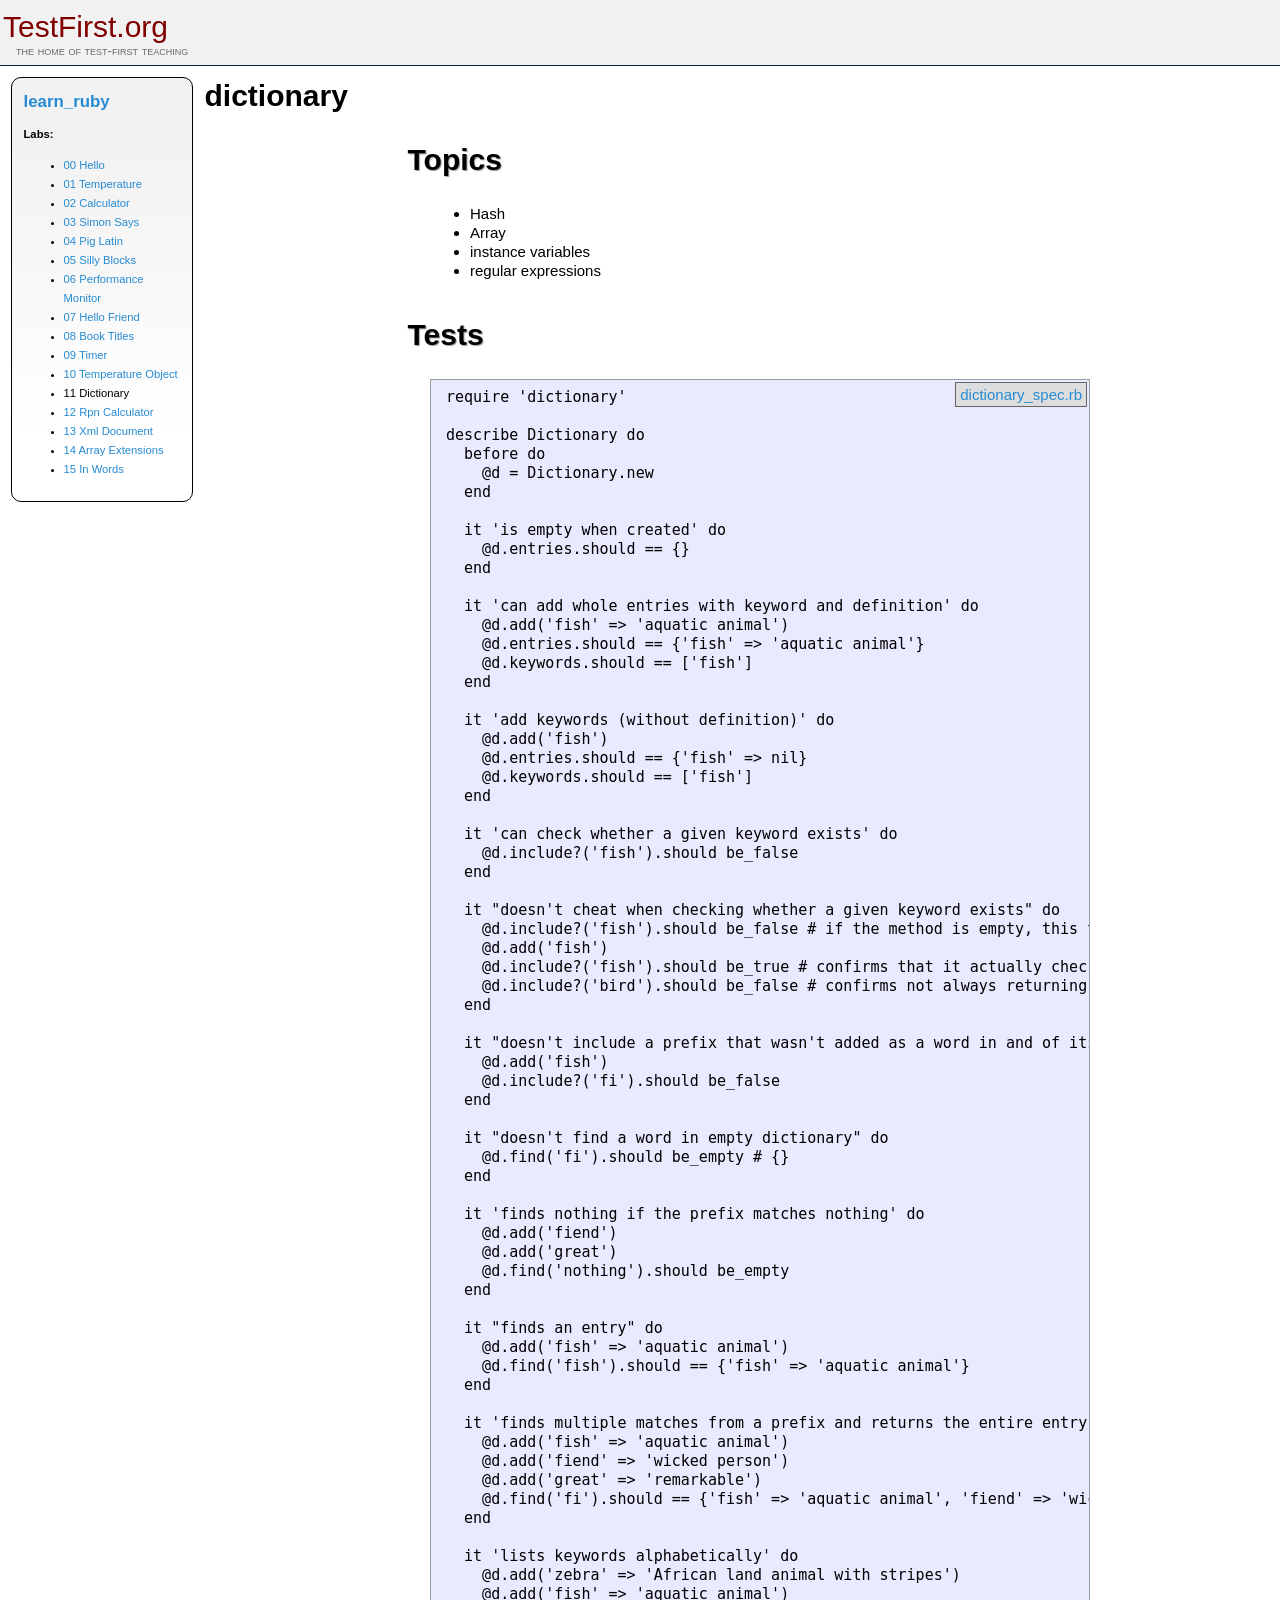
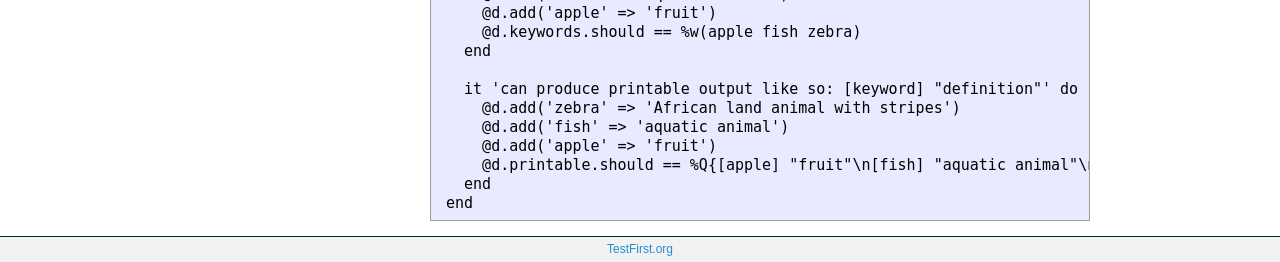
<file: Test-First-Ruby/11_dictionary/index.html>
<html>
  <head>
    <title>Test-First Teaching: learn_ruby: dictionary</title>
    <link href="../assets/style.css" media="screen" rel="stylesheet" type="text/css" />
  </head>
  <body>
    <div class="header">
      <h1><a href="http://testfirst.org">TestFirst.org</a></h1>
      <h2>the home of test-first teaching</h2>
    </div>
    <div class="nav">
      <h2><a href="../index.html">learn_ruby</a></h2>
      <b>Labs:</b>
      <ul>
        <li><a href="../00_hello/index.html">00 Hello</a></li>
        <li><a href="../01_temperature/index.html">01 Temperature</a></li>
        <li><a href="../02_calculator/index.html">02 Calculator</a></li>
        <li><a href="../03_simon_says/index.html">03 Simon Says</a></li>
        <li><a href="../04_pig_latin/index.html">04 Pig Latin</a></li>
        <li><a href="../05_silly_blocks/index.html">05 Silly Blocks</a></li>
        <li><a href="../06_performance_monitor/index.html">06 Performance Monitor</a></li>
        <li><a href="../07_hello_friend/index.html">07 Hello Friend</a></li>
        <li><a href="../08_book_titles/index.html">08 Book Titles</a></li>
        <li><a href="../09_timer/index.html">09 Timer</a></li>
        <li><a href="../10_temperature_object/index.html">10 Temperature Object</a></li>
        <li>11 Dictionary</li>
        <li><a href="../12_rpn_calculator/index.html">12 Rpn Calculator</a></li>
        <li><a href="../13_xml_document/index.html">13 Xml Document</a></li>
        <li><a href="../14_array_extensions/index.html">14 Array Extensions</a></li>
        <li><a href="../15_in_words/index.html">15 In Words</a></li>
      </ul>
    </div>
    <h1>dictionary</h1>
    <div class="content"><div class="rspec_file">  <div class="intro"><h1>Topics</h1>

<ul>
<li>Hash</li>
<li>Array</li>
<li>instance variables</li>
<li>regular expressions</li>
</ul>

</div>
  <div class="tests">
    <h1>Tests</h1>
<a class="raw_file" href="dictionary_spec.rb">dictionary_spec.rb</a>
    <pre>
require 'dictionary'

describe Dictionary do
  before do
    @d = Dictionary.new
  end

  it 'is empty when created' do
    @d.entries.should == {}
  end

  it 'can add whole entries with keyword and definition' do
    @d.add('fish' =&gt; 'aquatic animal')
    @d.entries.should == {'fish' =&gt; 'aquatic animal'}
    @d.keywords.should == ['fish']
  end

  it 'add keywords (without definition)' do
    @d.add('fish')
    @d.entries.should == {'fish' =&gt; nil}
    @d.keywords.should == ['fish']
  end

  it 'can check whether a given keyword exists' do
    @d.include?('fish').should be_false
  end

  it &quot;doesn't cheat when checking whether a given keyword exists&quot; do
    @d.include?('fish').should be_false # if the method is empty, this test passes with nil returned
    @d.add('fish')
    @d.include?('fish').should be_true # confirms that it actually checks
    @d.include?('bird').should be_false # confirms not always returning true after add
  end

  it &quot;doesn't include a prefix that wasn't added as a word in and of itself&quot; do
    @d.add('fish')
    @d.include?('fi').should be_false
  end

  it &quot;doesn't find a word in empty dictionary&quot; do
    @d.find('fi').should be_empty # {}
  end

  it 'finds nothing if the prefix matches nothing' do
    @d.add('fiend')
    @d.add('great')
    @d.find('nothing').should be_empty
  end

  it &quot;finds an entry&quot; do
    @d.add('fish' =&gt; 'aquatic animal')
    @d.find('fish').should == {'fish' =&gt; 'aquatic animal'}
  end

  it 'finds multiple matches from a prefix and returns the entire entry (keyword + definition)' do
    @d.add('fish' =&gt; 'aquatic animal')
    @d.add('fiend' =&gt; 'wicked person')
    @d.add('great' =&gt; 'remarkable')
    @d.find('fi').should == {'fish' =&gt; 'aquatic animal', 'fiend' =&gt; 'wicked person'}
  end

  it 'lists keywords alphabetically' do
    @d.add('zebra' =&gt; 'African land animal with stripes')
    @d.add('fish' =&gt; 'aquatic animal')
    @d.add('apple' =&gt; 'fruit')
    @d.keywords.should == %w(apple fish zebra)
  end

  it 'can produce printable output like so: [keyword] &quot;definition&quot;' do
    @d.add('zebra' =&gt; 'African land animal with stripes')
    @d.add('fish' =&gt; 'aquatic animal')
    @d.add('apple' =&gt; 'fruit')
    @d.printable.should == %Q{[apple] &quot;fruit&quot;\n[fish] &quot;aquatic animal&quot;\n[zebra] &quot;African land animal with stripes&quot;}
  end
end</pre>
  </div>
</div>
</div>
    <div class="footer"><a href="http://testfirst.org">TestFirst.org</a></div>
  </body>
</html>
</file>
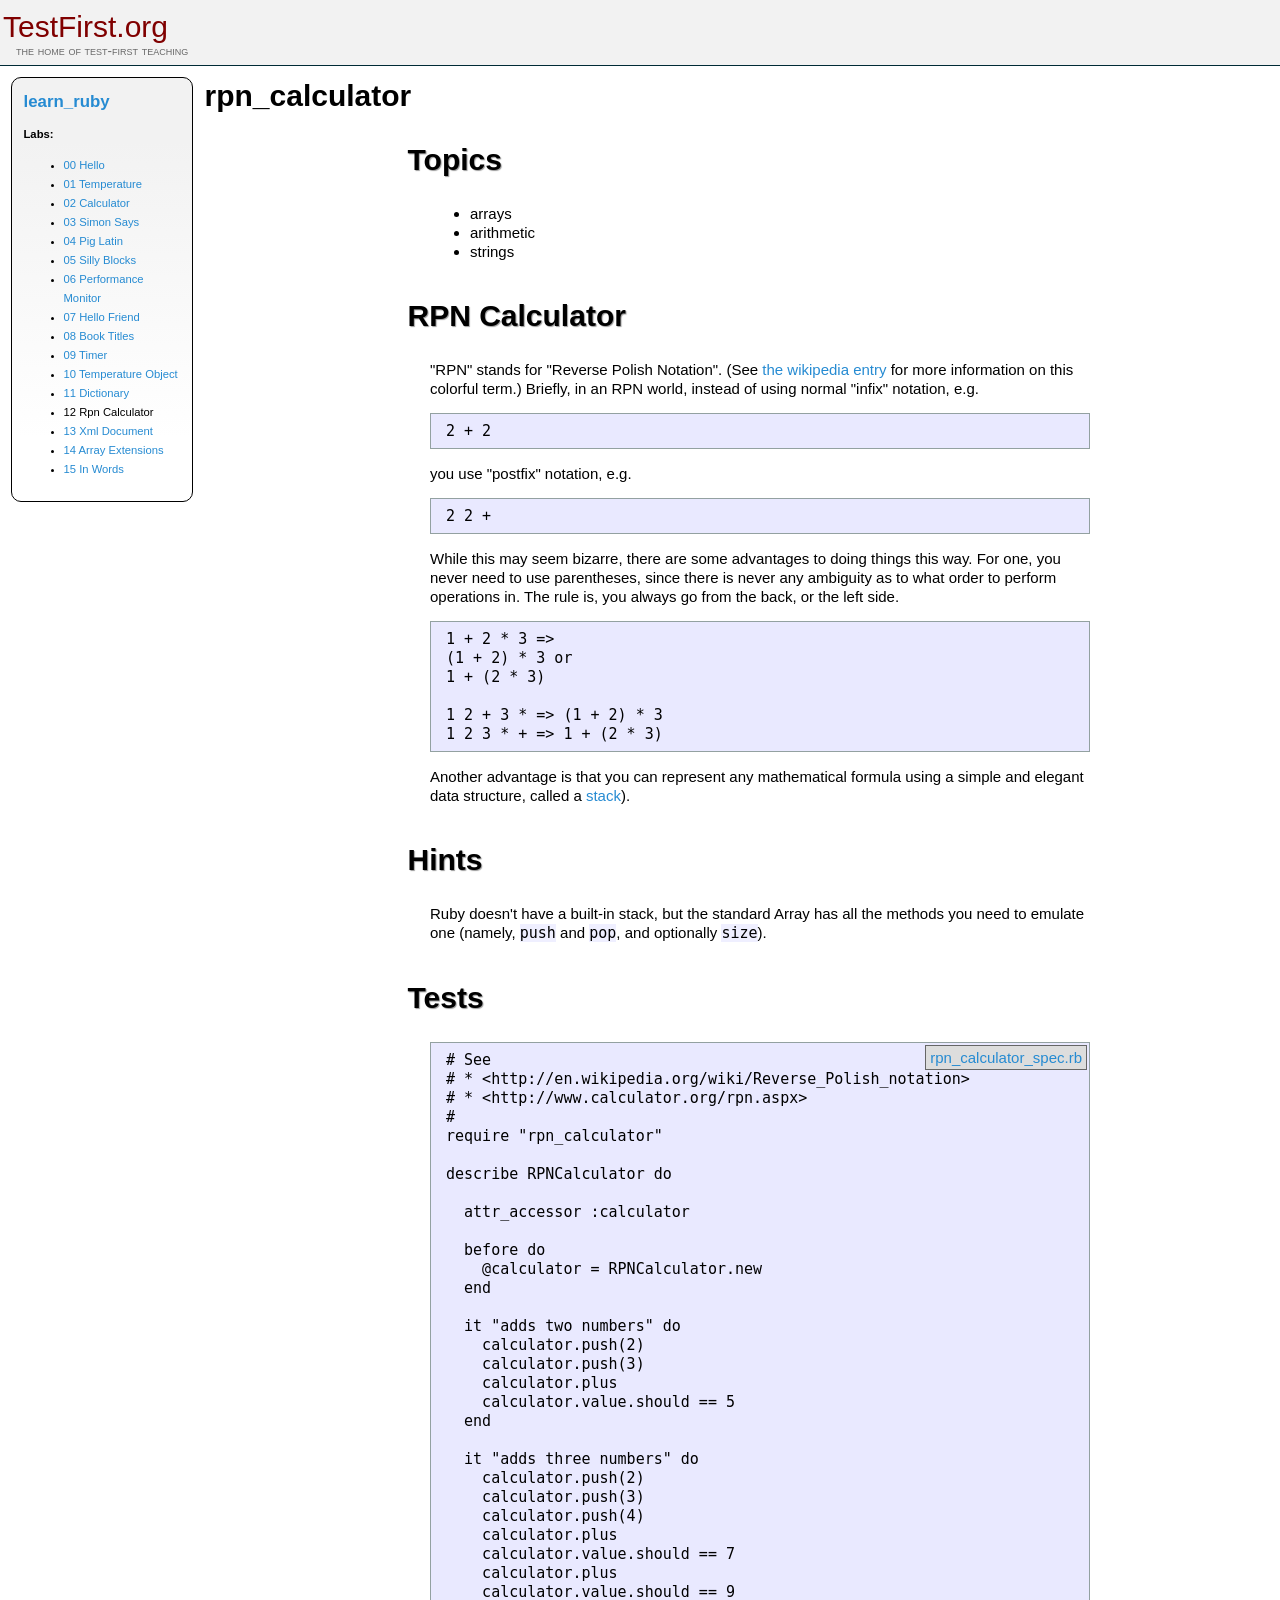
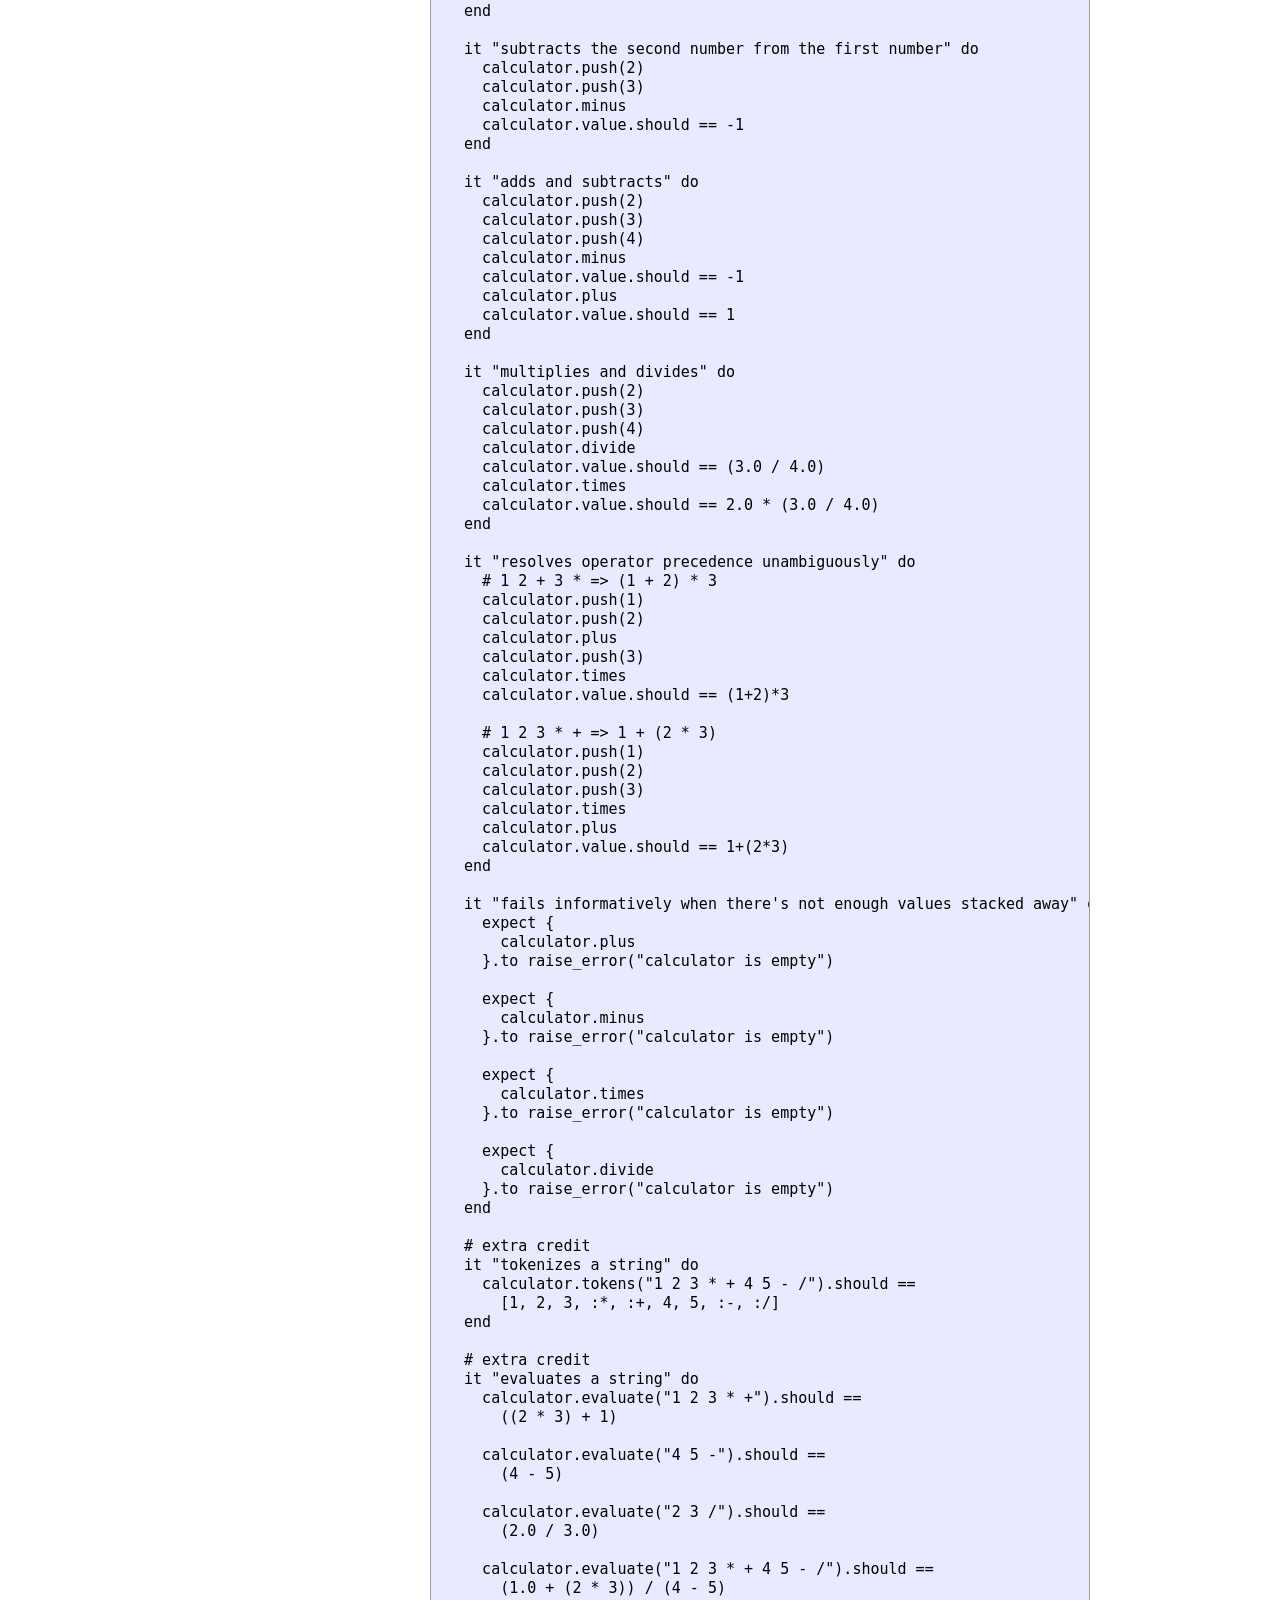
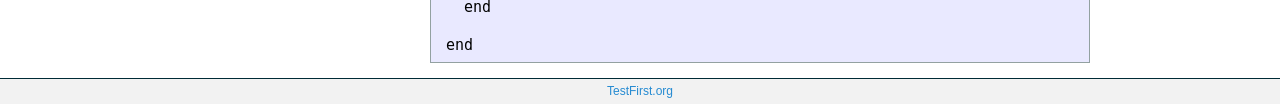
<file: Test-First-Ruby/12_rpn_calculator/index.html>
<html>
  <head>
    <title>Test-First Teaching: learn_ruby: rpn_calculator</title>
    <link href="../assets/style.css" media="screen" rel="stylesheet" type="text/css" />
  </head>
  <body>
    <div class="header">
      <h1><a href="http://testfirst.org">TestFirst.org</a></h1>
      <h2>the home of test-first teaching</h2>
    </div>
    <div class="nav">
      <h2><a href="../index.html">learn_ruby</a></h2>
      <b>Labs:</b>
      <ul>
        <li><a href="../00_hello/index.html">00 Hello</a></li>
        <li><a href="../01_temperature/index.html">01 Temperature</a></li>
        <li><a href="../02_calculator/index.html">02 Calculator</a></li>
        <li><a href="../03_simon_says/index.html">03 Simon Says</a></li>
        <li><a href="../04_pig_latin/index.html">04 Pig Latin</a></li>
        <li><a href="../05_silly_blocks/index.html">05 Silly Blocks</a></li>
        <li><a href="../06_performance_monitor/index.html">06 Performance Monitor</a></li>
        <li><a href="../07_hello_friend/index.html">07 Hello Friend</a></li>
        <li><a href="../08_book_titles/index.html">08 Book Titles</a></li>
        <li><a href="../09_timer/index.html">09 Timer</a></li>
        <li><a href="../10_temperature_object/index.html">10 Temperature Object</a></li>
        <li><a href="../11_dictionary/index.html">11 Dictionary</a></li>
        <li>12 Rpn Calculator</li>
        <li><a href="../13_xml_document/index.html">13 Xml Document</a></li>
        <li><a href="../14_array_extensions/index.html">14 Array Extensions</a></li>
        <li><a href="../15_in_words/index.html">15 In Words</a></li>
      </ul>
    </div>
    <h1>rpn_calculator</h1>
    <div class="content"><div class="rspec_file">  <div class="intro"><h1>Topics</h1>

<ul>
<li>arrays</li>
<li>arithmetic</li>
<li>strings</li>
</ul>


<h1>RPN Calculator</h1>

<p>"RPN" stands for "Reverse Polish Notation". (See <a href="http://en.wikipedia.org/wiki/Reverse_Polish_notation">the wikipedia entry</a> for more information on this colorful term.) Briefly, in an RPN world, instead of using normal "infix" notation, e.g.</p>

<pre><code>2 + 2
</code></pre>

<p>you use "postfix" notation, e.g.</p>

<pre><code>2 2 +
</code></pre>

<p>While this may seem bizarre, there are some advantages to doing things this way. For one, you never need to use parentheses, since there is never any ambiguity as to what order to perform operations in. The rule is, you always go from the back, or the left side.</p>

<pre><code>1 + 2 * 3 =&gt;
(1 + 2) * 3 or
1 + (2 * 3)

1 2 + 3 * =&gt; (1 + 2) * 3
1 2 3 * + =&gt; 1 + (2 * 3)
</code></pre>

<p>Another advantage is that you can represent any mathematical formula using a simple and elegant data structure, called a <a href="http://en.wikipedia.org/wiki/Stack_(data_structure">stack</a>).</p>

<h1>Hints</h1>

<p>Ruby doesn't have a built-in stack, but the standard Array has all the methods you need to emulate one (namely, <code>push</code> and <code>pop</code>, and optionally <code>size</code>).</p>
</div>
  <div class="tests">
    <h1>Tests</h1>
<a class="raw_file" href="rpn_calculator_spec.rb">rpn_calculator_spec.rb</a>
    <pre>
# See
# * &lt;http://en.wikipedia.org/wiki/Reverse_Polish_notation&gt;
# * &lt;http://www.calculator.org/rpn.aspx&gt;
#
require &quot;rpn_calculator&quot;

describe RPNCalculator do

  attr_accessor :calculator

  before do
    @calculator = RPNCalculator.new
  end

  it &quot;adds two numbers&quot; do
    calculator.push(2)
    calculator.push(3)
    calculator.plus
    calculator.value.should == 5
  end

  it &quot;adds three numbers&quot; do
    calculator.push(2)
    calculator.push(3)
    calculator.push(4)
    calculator.plus
    calculator.value.should == 7
    calculator.plus
    calculator.value.should == 9
  end

  it &quot;subtracts the second number from the first number&quot; do
    calculator.push(2)
    calculator.push(3)
    calculator.minus
    calculator.value.should == -1
  end

  it &quot;adds and subtracts&quot; do
    calculator.push(2)
    calculator.push(3)
    calculator.push(4)
    calculator.minus
    calculator.value.should == -1
    calculator.plus
    calculator.value.should == 1
  end

  it &quot;multiplies and divides&quot; do
    calculator.push(2)
    calculator.push(3)
    calculator.push(4)
    calculator.divide
    calculator.value.should == (3.0 / 4.0)
    calculator.times
    calculator.value.should == 2.0 * (3.0 / 4.0)
  end

  it &quot;resolves operator precedence unambiguously&quot; do
    # 1 2 + 3 * =&gt; (1 + 2) * 3
    calculator.push(1)
    calculator.push(2)
    calculator.plus
    calculator.push(3)
    calculator.times
    calculator.value.should == (1+2)*3

    # 1 2 3 * + =&gt; 1 + (2 * 3)
    calculator.push(1)
    calculator.push(2)
    calculator.push(3)
    calculator.times
    calculator.plus
    calculator.value.should == 1+(2*3)
  end

  it &quot;fails informatively when there's not enough values stacked away&quot; do
    expect {
      calculator.plus
    }.to raise_error(&quot;calculator is empty&quot;)

    expect {
      calculator.minus
    }.to raise_error(&quot;calculator is empty&quot;)

    expect {
      calculator.times
    }.to raise_error(&quot;calculator is empty&quot;)

    expect {
      calculator.divide
    }.to raise_error(&quot;calculator is empty&quot;)
  end

  # extra credit
  it &quot;tokenizes a string&quot; do
    calculator.tokens(&quot;1 2 3 * + 4 5 - /&quot;).should ==
      [1, 2, 3, :*, :+, 4, 5, :-, :/]
  end

  # extra credit
  it &quot;evaluates a string&quot; do
    calculator.evaluate(&quot;1 2 3 * +&quot;).should ==
      ((2 * 3) + 1)

    calculator.evaluate(&quot;4 5 -&quot;).should ==
      (4 - 5)

    calculator.evaluate(&quot;2 3 /&quot;).should ==
      (2.0 / 3.0)

    calculator.evaluate(&quot;1 2 3 * + 4 5 - /&quot;).should ==
      (1.0 + (2 * 3)) / (4 - 5)
  end

end</pre>
  </div>
</div>
</div>
    <div class="footer"><a href="http://testfirst.org">TestFirst.org</a></div>
  </body>
</html>
</file>
<file: style.css>
.nav{
	display:block;
	position:fixed;
	right: 30px;
	top: 0px;

}

li {
	display: inline-block;
	margin: auto 10px;
	font-size: 13px;
	font-family: Arial, sans-serif;
	vertical-align: middle;

}

#face{

	border-radius: 50%;
	height: 32px;
	width: 32px;
}


.content{
	margin-top:195px;
}

img[alt="Google"]{
	height: 95px;
	width: 269px;
}

#search-bar{
	margin: 15px;
	width: 590px;
	height: 29px;

}

input[name="search"]{
	width: 568px;
	height: 26px;
	border: 1px solid #dcdcdc;
	border-right: none;
	display: inline-block;
}

#mic{
display: inline-block;
float:right;
width: 14px;
height: 19px;
border-top: 1px solid #dcdcdc;
border-right: 1px solid #dcdcdc;
border-bottom: 1px solid #dcdcdc;
border-left: none;
padding-top:4.5px;
padding-bottom:4.5px;
padding-right:3px;
opacity: 0.6;
}

.btn{
border: 1px solid #dcdcdc;
border-color: rgba(0,0,0,0.1);
color: #444!important;
font-size: 11px;
background: #f5f5f5;
background: -webkit-linear-gradient(top,#f5f5f5,#f1f1f1);
padding: 0 8px;
height: 29px;
font-weight: bold;
margin: 0px 8px;
}

footer {
	bottom:0px;
	position: absolute;
	background: #f2f2f2;
	min-width: 100%;
	color: #666;
}


.left-footer{
	display:inline-block;
	float: left;
}

.right-footer{
	display:inline-block;
	float: right;
}
</file>
<file: Test-First-Ruby/assets/style.css>
/* Solarized Palette http://ethanschoonover.com/solarized */
/* Font Stacks http://www.artsiteframework.com/guide/fontstacks.php */
body {
  background-color: white;
  font-family: Optima, Candara, "Trebuchet MS", sans-serif;
  margin: 0px;
  font-size: 15px;
  line-height: 19px; }

a, a:visited {
  color: #268bd2; }

a:hover {
  text-decoration: underline; }

a {
  text-decoration: none; }

.content {
  padding: 0 2em 0 18em;
  min-height: 30em;
  min-width: 20em;
  max-width: 44em;
  margin: 1em auto; }
  .content h1, .content h2, .content h3 {
    font-family: "Lucida Sans", "Lucida Grande", "Lucida Sans Unicode", Verdana, sans-serif;
    margin-left: -1em; }
  .content h1 {
    text-shadow: #999 1px 1px 1px;
    padding: .5em .25em;
    margin-top: 1em; }
  .content h2 {
    margin-top: 1em;
    border-bottom: #268bd2 1px dotted; }
  .content pre {
    overflow-x: auto; }

.header, .footer {
  font-size: 80%;
  padding: .25em;
  background-color: #f2f2f2; }

.header {
  border-bottom: 1px solid #002b36;
  text-align: left; }
  .header h1 {
    color: #800000;
    margin: 0 0 -8px 0;
    padding: 0;
    font: 30px/48px Optima, Candara, "Trebuchet MS", sans-serif;
    letter-spacing: 0; }
  .header h2 {
    margin: 0 0 4px 13px;
    padding: 0;
    font: 10pt Optima, Candara, "Trebuchet MS", sans-serif;
    color: #686868;
    letter-spacing: 0;
    font-variant: small-caps; }
  .header a, .header a:visited {
    color: #800000;
    text-decoration: none; }
  .header a:hover {
    color: #37030B;
    text-decoration: none; }

.footer {
  border-top: 1px solid #002b36;
  text-align: center; }

.nav {
  float: left;
  margin: 1em;
  padding: 0 1em 1em;
  width: 14em;
  font-size: 75%; }

.nav {
  background: -webkit-gradient(linear, left bottom, left top, color-stop(0.15, white), color-stop(0.85, #f2f2f2));
  background: -moz-linear-gradient(center bottom, white 15%, #f2f2f2 85%);
  -moz-border-radius: 10px;
  border-radius: 10px;
  border: 1px solid black; }

.rspec_file > .tests {
  position: relative; }
  .rspec_file > .tests a.raw_file {
    float: right;
    position: absolute;
    right: 0;
    padding: 2px 4px;
    margin: 3px;
    border: 1px solid #666;
    background: #ddd; }

pre {
  font-family: "Lucida Sans Typewriter Regular", "lucida console", monaco, "andale mono", "bitstream vera sans mono", consolas, "DejaVu Sans Mono", Courier, "Courier New", monospace;
  background-color: #e9e9ff;
  padding: .5em 1em;
  border: 1px solid #93a1a1; }

code {
  font-family: "Lucida Sans Typewriter Regular", "lucida console", monaco, "andale mono", "bitstream vera sans mono", consolas, "DejaVu Sans Mono", Courier, "Courier New", monospace;
  background-color: #efefff; }

pre > code {
  background-color: #e9e9ff; }

li > p:nth-child(0) {
  margin: 0; }

ul li ul li {
  margin-top: .1em;
  margin-bottom: 1em; }
</file>
